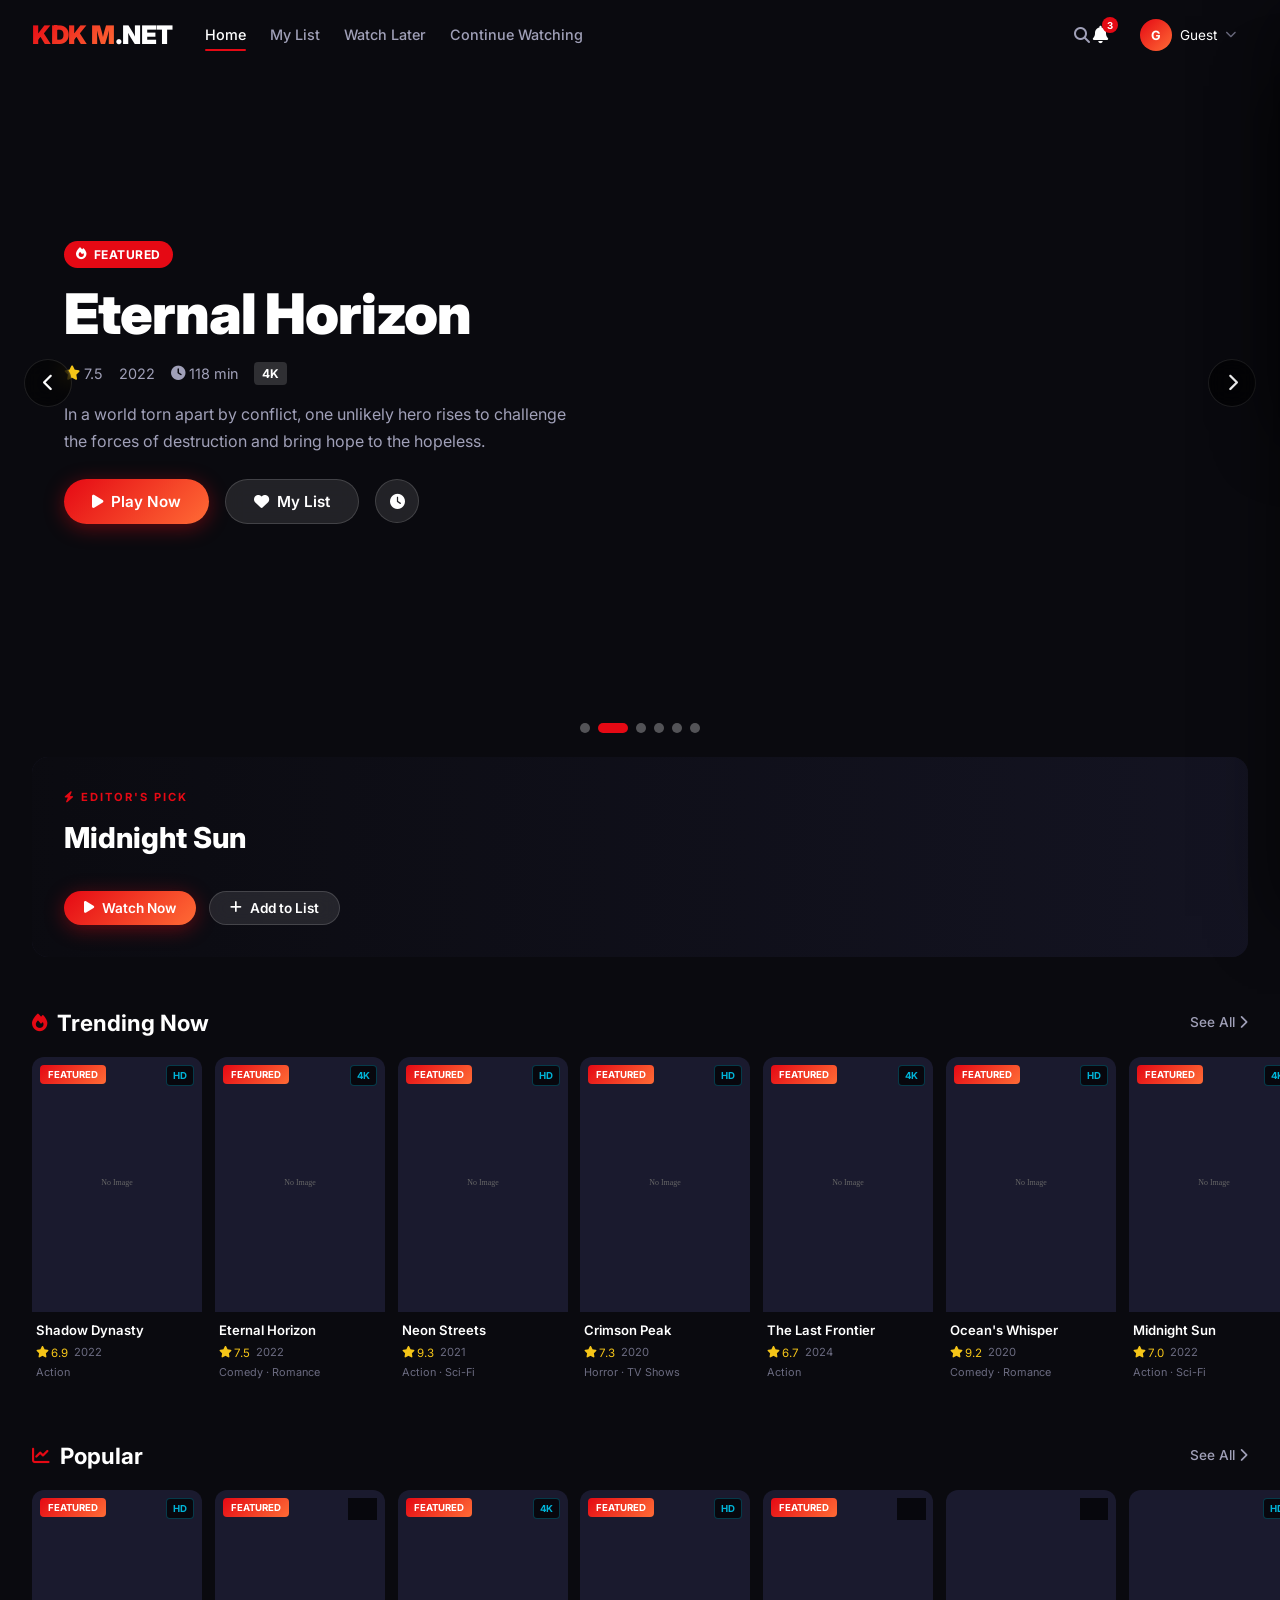
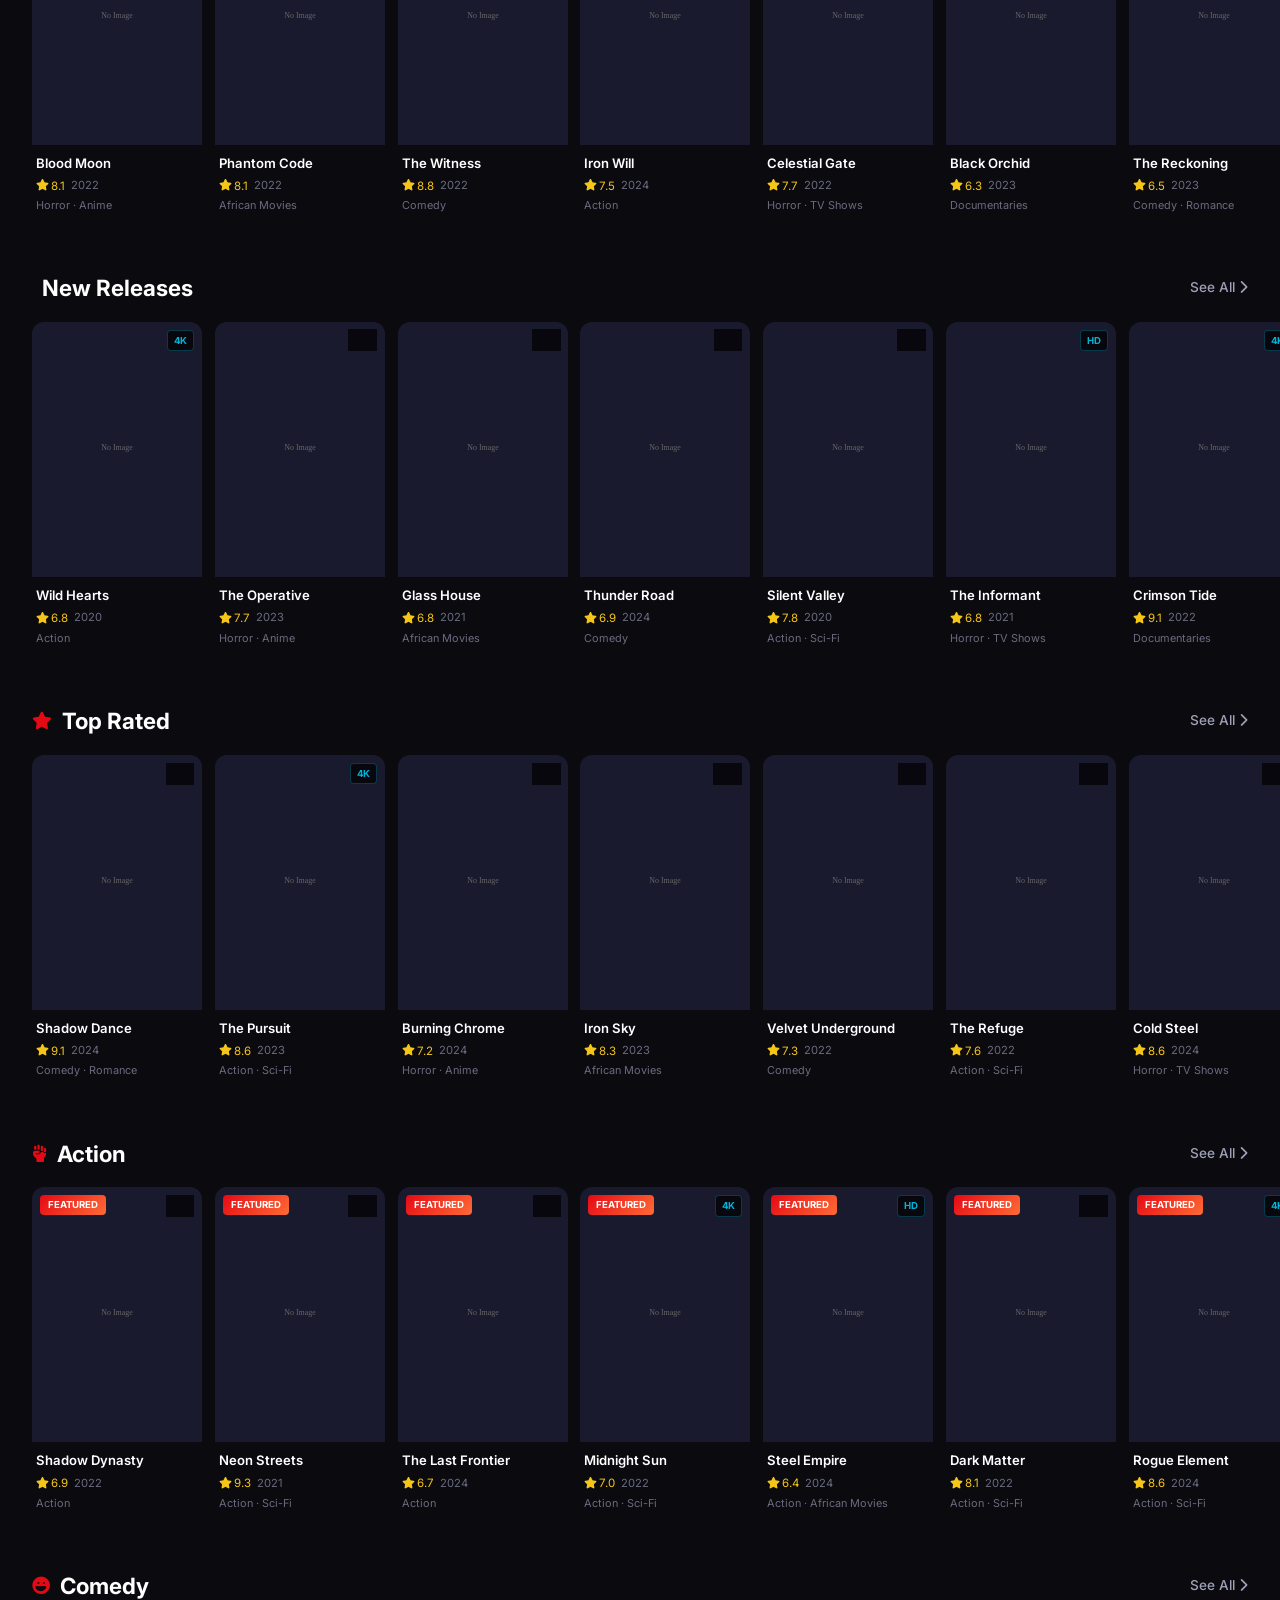
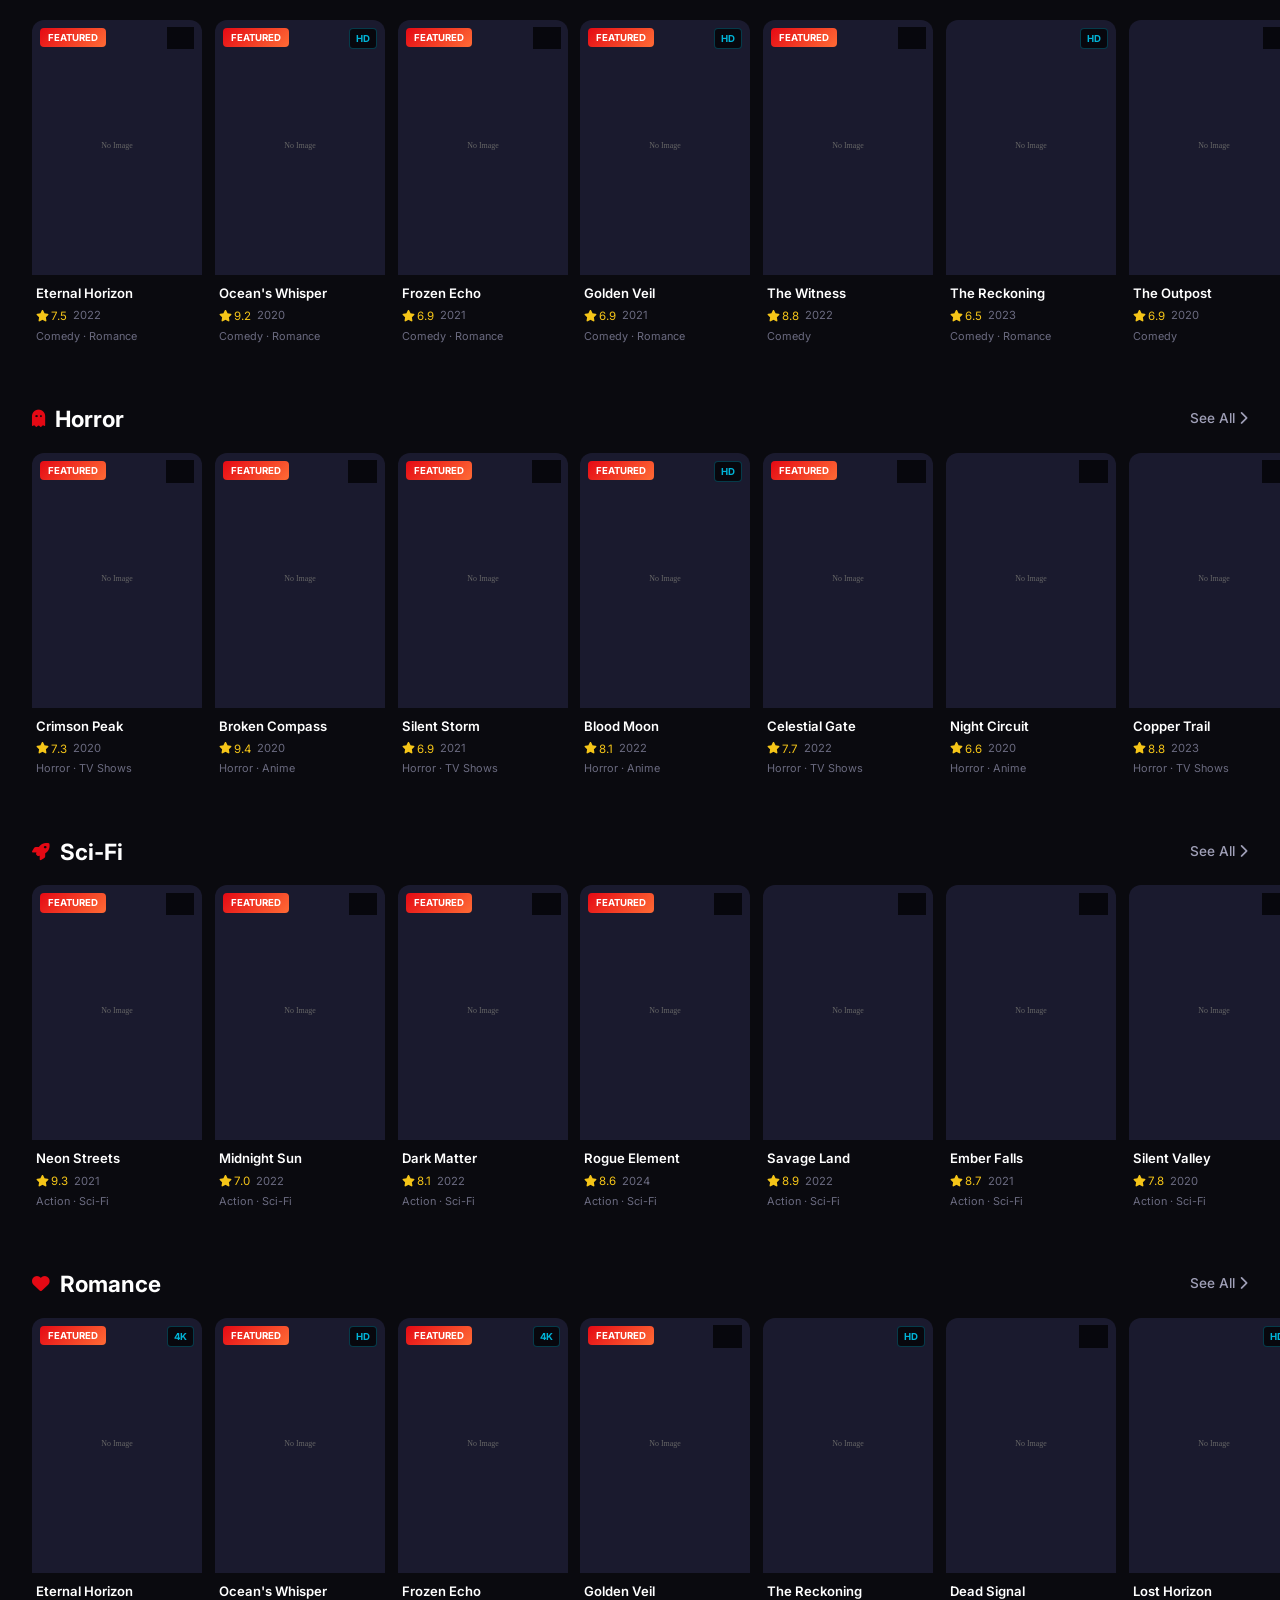
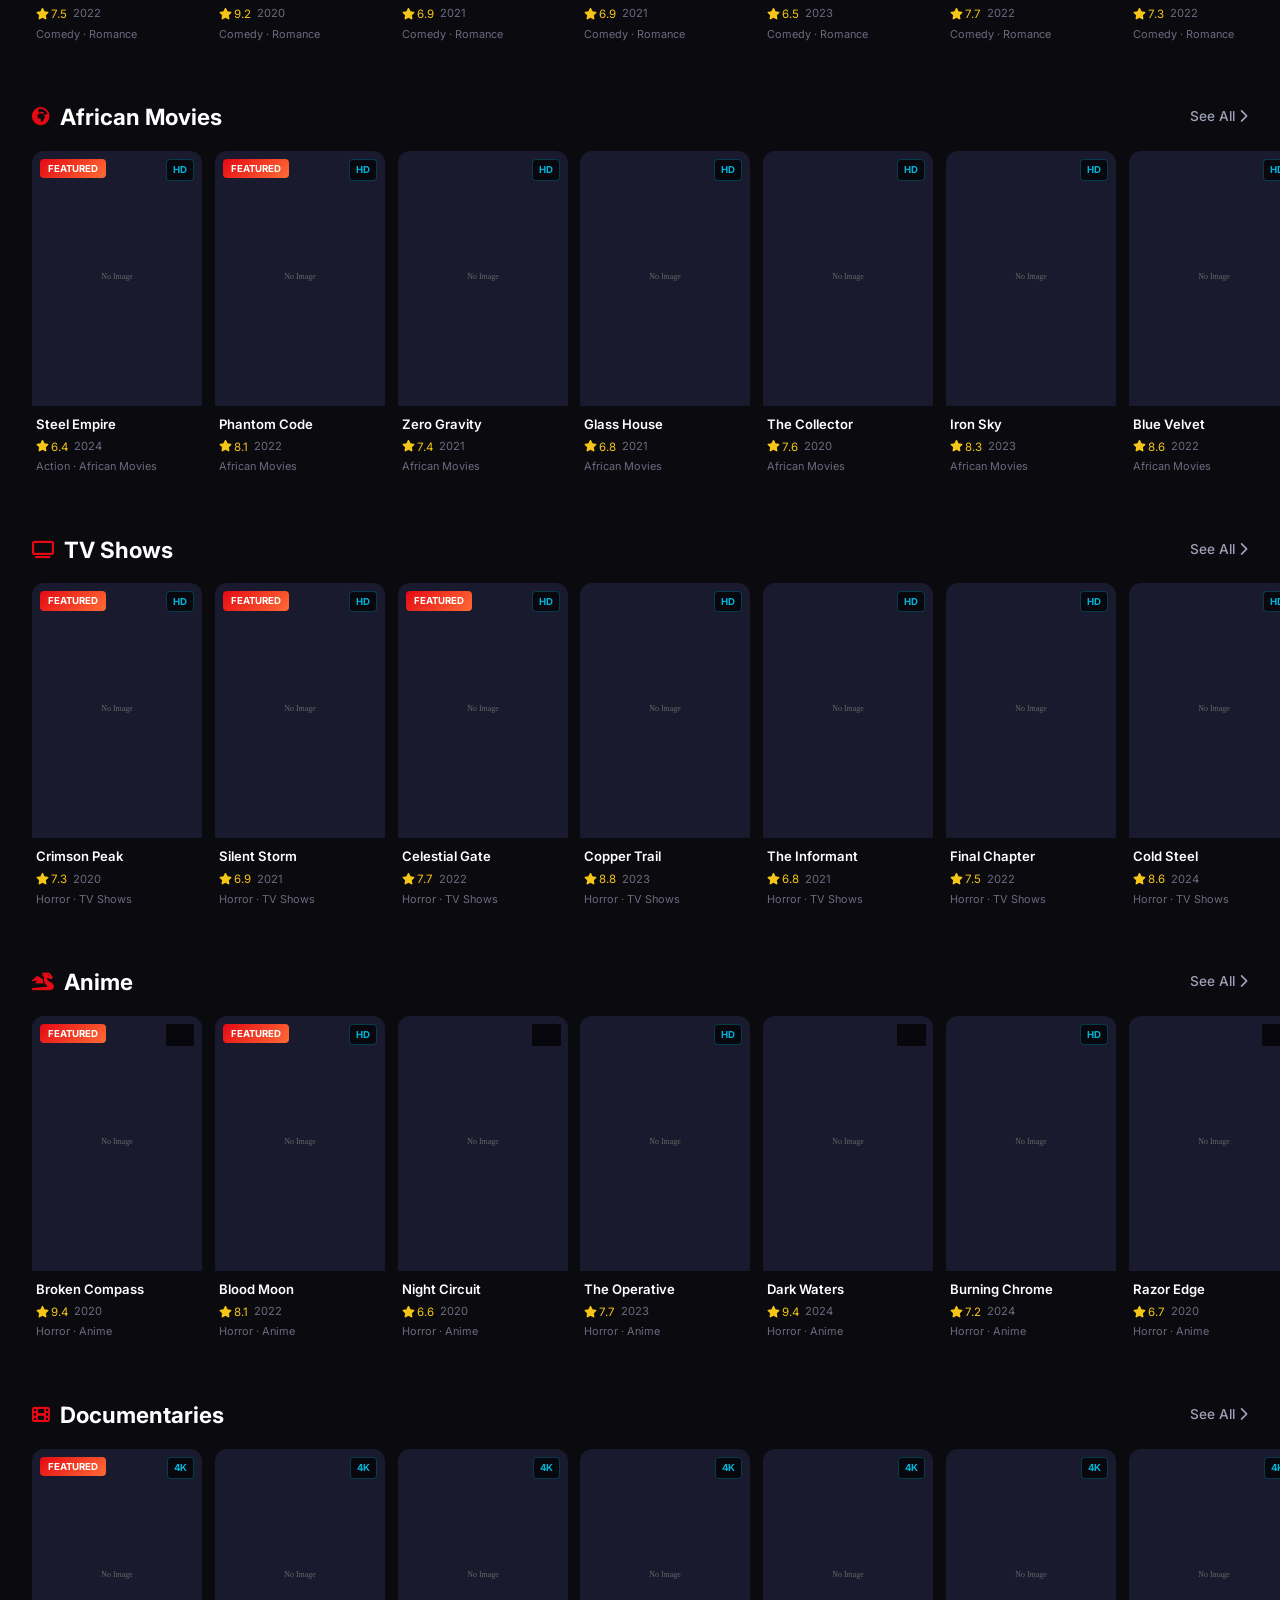
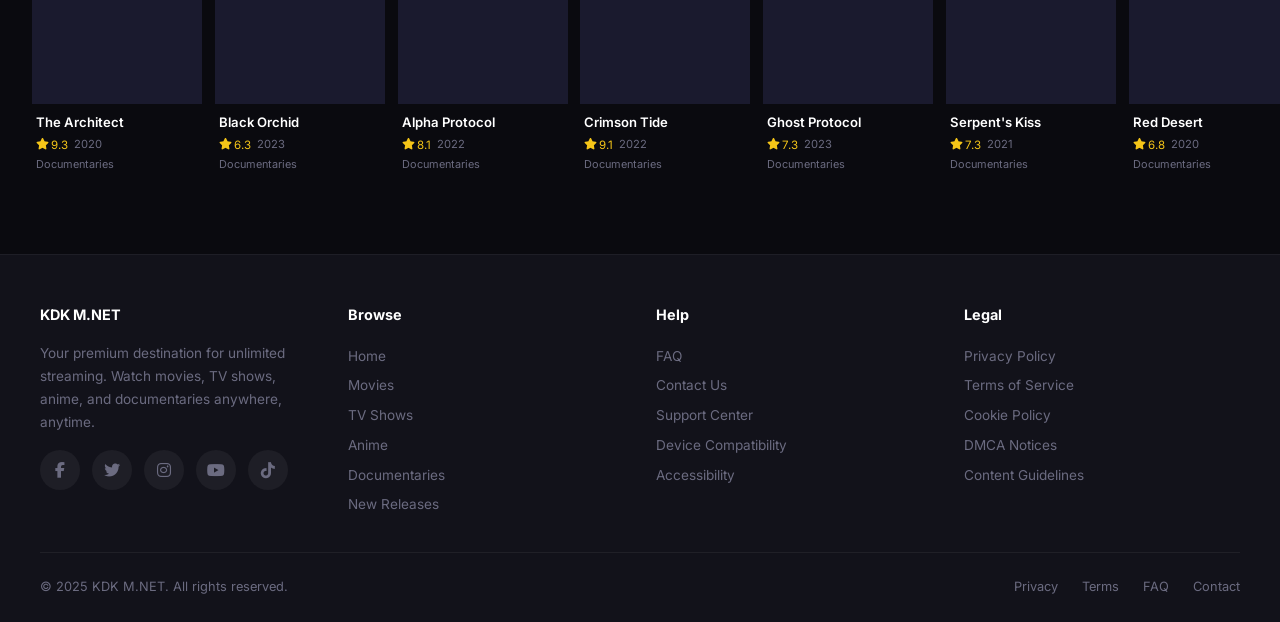
<file: index.html>
<!DOCTYPE html>
<html lang="en">
<head>
<meta charset="UTF-8">
<meta name="viewport" content="width=device-width, initial-scale=1.0">
<title>KDK M.NET - Stream Unlimited</title>
<link rel="preconnect" href="https://fonts.googleapis.com">
<link href="https://fonts.googleapis.com/css2?family=Inter:wght@300;400;500;600;700;800;900&display=swap" rel="stylesheet">
<link rel="stylesheet" href="https://cdnjs.cloudflare.com/ajax/libs/font-awesome/6.5.1/css/all.min.css">
<style>
/* ===== RESET & BASE ===== */
*,*::before,*::after{margin:0;padding:0;box-sizing:border-box}
:root{
--bg-primary:#0a0a0f;--bg-secondary:#12121a;--bg-card:#1a1a2e;--bg-glass:rgba(26,26,46,0.7);
--text-primary:#ffffff;--text-secondary:#a0a0b8;--text-muted:#6b6b80;
--accent:#e50914;--accent-hover:#ff1a25;--accent-glow:rgba(229,9,20,0.4);
--gold:#f5c518;--blue:#00b4d8;--green:#00c853;--purple:#9c27b0;
--gradient-1:linear-gradient(135deg,#e50914,#ff6b35);--gradient-2:linear-gradient(135deg,#667eea,#764ba2);
--gradient-3:linear-gradient(135deg,#f093fb,#f5576c);--gradient-4:linear-gradient(135deg,#4facfe,#00f2fe);
--radius-sm:8px;--radius-md:12px;--radius-lg:16px;--radius-xl:24px;
--shadow:0 8px 32px rgba(0,0,0,0.4);--shadow-lg:0 16px 64px rgba(0,0,0,0.6);
--transition:all 0.3s cubic-bezier(0.4,0,0.2,1);--nav-height:70px;
}
html{scroll-behavior:smooth;scrollbar-width:thin;scrollbar-color:var(--accent) var(--bg-secondary)}
body{font-family:'Inter',sans-serif;background:var(--bg-primary);color:var(--text-primary);overflow-x:hidden;line-height:1.6}
::-webkit-scrollbar{width:8px;height:8px}
::-webkit-scrollbar-track{background:var(--bg-secondary)}
::-webkit-scrollbar-thumb{background:var(--accent);border-radius:4px}
a{text-decoration:none;color:inherit}
button{cursor:pointer;border:none;outline:none;font-family:inherit}
img{display:block;max-width:100%}
ul{list-style:none}

/* ===== LOADING SCREEN ===== */
#loading-screen{position:fixed;inset:0;z-index:10000;background:var(--bg-primary);display:flex;flex-direction:column;align-items:center;justify-content:center;transition:opacity 0.5s,visibility 0.5s}
#loading-screen.hidden{opacity:0;visibility:hidden;pointer-events:none}
.loader-logo{font-size:2.5rem;font-weight:900;background:var(--gradient-1);-webkit-background-clip:text;-webkit-text-fill-color:transparent;margin-bottom:2rem;animation:pulse 1.5s infinite}
.loader-bar{width:200px;height:4px;background:var(--bg-secondary);border-radius:2px;overflow:hidden}
.loader-bar-inner{height:100%;width:0;background:var(--gradient-1);border-radius:2px;animation:loadBar 2s ease-in-out forwards}
@keyframes loadBar{0%{width:0}50%{width:70%}100%{width:100%}}
@keyframes pulse{0%,100%{opacity:1}50%{opacity:0.5}}

/* ===== SKELETON LOADING ===== */
.skeleton{background:linear-gradient(90deg,var(--bg-card) 25%,#252540 50%,var(--bg-card) 75%);background-size:200% 100%;animation:shimmer 1.5s infinite;border-radius:var(--radius-sm)}
@keyframes shimmer{0%{background-position:200% 0}100%{background-position:-200% 0}}
.skeleton-card{width:180px;height:270px;border-radius:var(--radius-md)}
.skeleton-title{width:140px;height:16px;margin-top:8px;border-radius:4px}
.skeleton-text{width:80px;height:12px;margin-top:6px;border-radius:4px}

/* ===== NAVIGATION ===== */
.navbar{position:fixed;top:0;left:0;right:0;height:var(--nav-height);z-index:1000;display:flex;align-items:center;padding:0 2rem;transition:var(--transition);background:transparent}
.navbar.scrolled{background:rgba(10,10,15,0.92);backdrop-filter:blur(20px);-webkit-backdrop-filter:blur(20px);box-shadow:0 2px 20px rgba(0,0,0,0.5)}
.nav-container{display:flex;align-items:center;justify-content:space-between;width:100%;max-width:1600px;margin:0 auto}
.nav-left{display:flex;align-items:center;gap:2rem}
.nav-logo{font-size:1.6rem;font-weight:900;letter-spacing:-0.5px;white-space:nowrap}
.nav-logo span{background:var(--gradient-1);-webkit-background-clip:text;-webkit-text-fill-color:transparent}
.nav-logo img{height:40px;width:auto}
.nav-links{display:flex;gap:1.5rem}
.nav-links a{color:var(--text-secondary);font-size:0.9rem;font-weight:500;transition:var(--transition);position:relative}
.nav-links a:hover,.nav-links a.active{color:var(--text-primary)}
.nav-links a.active::after{content:'';position:absolute;bottom:-4px;left:0;right:0;height:2px;background:var(--accent);border-radius:1px}
.nav-right{display:flex;align-items:center;gap:1rem}
.nav-search{position:relative}
.nav-search input{width:0;padding:8px 0;border:none;background:transparent;color:var(--text-primary);font-size:0.9rem;transition:var(--transition);opacity:0}
.nav-search.active input{width:220px;padding:8px 12px 8px 36px;opacity:1;background:var(--bg-glass);border:1px solid rgba(255,255,255,0.1);border-radius:var(--radius-xl);backdrop-filter:blur(10px)}
.nav-search .search-icon{position:absolute;left:10px;top:50%;transform:translateY(-50%);color:var(--text-secondary);font-size:1rem;z-index:1;cursor:pointer;transition:var(--transition)}
.nav-search.active .search-icon{left:12px}
.nav-btn{width:40px;height:40px;border-radius:50%;background:transparent;color:var(--text-primary);font-size:1.1rem;display:flex;align-items:center;justify-content:center;transition:var(--transition);position:relative}
.nav-btn:hover{background:rgba(255,255,255,0.1)}
.nav-btn .badge{position:absolute;top:2px;right:2px;width:16px;height:16px;background:var(--accent);border-radius:50%;font-size:0.6rem;display:flex;align-items:center;justify-content:center;font-weight:700}
.nav-profile{position:relative}
.nav-profile-btn{display:flex;align-items:center;gap:8px;background:transparent;color:var(--text-primary);font-size:0.85rem;padding:4px 12px 4px 4px;border-radius:var(--radius-xl);transition:var(--transition)}
.nav-profile-btn:hover{background:rgba(255,255,255,0.1)}
.nav-avatar{width:32px;height:32px;border-radius:50%;background:var(--gradient-1);display:flex;align-items:center;justify-content:center;font-weight:700;font-size:0.8rem}
.nav-profile-dropdown{position:absolute;top:calc(100% + 8px);right:0;width:220px;background:var(--bg-glass);backdrop-filter:blur(20px);border:1px solid rgba(255,255,255,0.1);border-radius:var(--radius-md);padding:8px;opacity:0;visibility:hidden;transform:translateY(-10px);transition:var(--transition);box-shadow:var(--shadow-lg)}
.nav-profile-dropdown.show{opacity:1;visibility:visible;transform:translateY(0)}
.dropdown-item{display:flex;align-items:center;gap:10px;padding:10px 12px;border-radius:var(--radius-sm);color:var(--text-secondary);font-size:0.85rem;transition:var(--transition);width:100%;background:transparent;text-align:left}
.dropdown-item:hover{background:rgba(255,255,255,0.08);color:var(--text-primary)}
.dropdown-item i{width:18px;text-align:center}
.dropdown-divider{height:1px;background:rgba(255,255,255,0.08);margin:4px 0}
.mobile-menu-btn{display:none;width:40px;height:40px;border-radius:50%;background:transparent;color:var(--text-primary);font-size:1.3rem;align-items:center;justify-content:center}

/* ===== MOBILE NAV ===== */
.mobile-nav{position:fixed;inset:0;z-index:999;background:rgba(10,10,15,0.98);backdrop-filter:blur(20px);display:flex;flex-direction:column;padding:100px 2rem 2rem;gap:0.5rem;transform:translateX(100%);transition:transform 0.4s cubic-bezier(0.4,0,0.2,1)}
.mobile-nav.open{transform:translateX(0)}
.mobile-nav a{display:flex;align-items:center;gap:12px;padding:14px 16px;border-radius:var(--radius-md);color:var(--text-secondary);font-size:1.1rem;font-weight:500;transition:var(--transition)}
.mobile-nav a:hover,.mobile-nav a.active{background:rgba(255,255,255,0.05);color:var(--text-primary)}
.mobile-nav a i{width:24px;text-align:center;font-size:1rem}
.mobile-nav-close{position:absolute;top:20px;right:20px;width:40px;height:40px;border-radius:50%;background:rgba(255,255,255,0.1);color:var(--text-primary);font-size:1.2rem;display:flex;align-items:center;justify-content:center}

/* ===== HERO SLIDER ===== */
.hero{position:relative;height:85vh;min-height:500px;max-height:900px;overflow:hidden}
.hero-slides{display:flex;height:100%;transition:transform 0.8s cubic-bezier(0.4,0,0.2,1)}
.hero-slide{min-width:100%;height:100%;position:relative}
.hero-slide-bg{position:absolute;inset:0;background-size:cover;background-position:center top}
.hero-slide-overlay{position:absolute;inset:0;background:linear-gradient(to right,rgba(10,10,15,0.95) 0%,rgba(10,10,15,0.6) 50%,rgba(10,10,15,0.3) 100%),linear-gradient(to top,var(--bg-primary) 0%,transparent 40%)}
.hero-content{position:relative;z-index:2;height:100%;display:flex;flex-direction:column;justify-content:center;padding:0 4rem;max-width:650px}
.hero-badge{display:inline-flex;align-items:center;gap:6px;background:var(--accent);color:white;font-size:0.75rem;font-weight:700;padding:4px 12px;border-radius:var(--radius-xl);width:fit-content;margin-bottom:1rem;text-transform:uppercase;letter-spacing:0.5px}
.hero-title{font-size:3.5rem;font-weight:900;line-height:1.1;margin-bottom:1rem;letter-spacing:-1px}
.hero-meta{display:flex;align-items:center;gap:1rem;margin-bottom:1rem;flex-wrap:wrap}
.hero-meta-item{display:flex;align-items:center;gap:4px;font-size:0.9rem;color:var(--text-secondary)}
.hero-meta-item .rating{color:var(--gold)}
.hero-meta-item .hd-badge{background:rgba(255,255,255,0.15);padding:2px 8px;border-radius:4px;font-size:0.75rem;font-weight:700;color:var(--text-primary)}
.hero-desc{font-size:1rem;color:var(--text-secondary);line-height:1.7;margin-bottom:1.5rem;display:-webkit-box;-webkit-line-clamp:3;-webkit-box-orient:vertical;overflow:hidden}
.hero-buttons{display:flex;gap:1rem;flex-wrap:wrap}
.btn{display:inline-flex;align-items:center;gap:8px;padding:12px 28px;border-radius:var(--radius-xl);font-size:0.95rem;font-weight:600;transition:var(--transition);position:relative;overflow:hidden}
.btn-primary{background:var(--gradient-1);color:white;box-shadow:0 4px 20px var(--accent-glow)}
.btn-primary:hover{transform:translateY(-2px);box-shadow:0 8px 30px var(--accent-glow)}
.btn-secondary{background:rgba(255,255,255,0.1);color:white;backdrop-filter:blur(10px);border:1px solid rgba(255,255,255,0.15)}
.btn-secondary:hover{background:rgba(255,255,255,0.2);transform:translateY(-2px)}
.btn-icon{width:44px;height:44px;padding:0;border-radius:50%;display:flex;align-items:center;justify-content:center}
.hero-dots{position:absolute;bottom:2rem;left:50%;transform:translateX(-50%);z-index:3;display:flex;gap:8px}
.hero-dot{width:10px;height:10px;border-radius:50%;background:rgba(255,255,255,0.3);cursor:pointer;transition:var(--transition)}
.hero-dot.active{background:var(--accent);width:30px;border-radius:5px}
.hero-arrows{position:absolute;top:50%;transform:translateY(-50%);z-index:3;width:100%;display:flex;justify-content:space-between;padding:0 1.5rem;pointer-events:none}
.hero-arrow{width:48px;height:48px;border-radius:50%;background:rgba(0,0,0,0.5);backdrop-filter:blur(10px);color:white;font-size:1.1rem;display:flex;align-items:center;justify-content:center;pointer-events:all;transition:var(--transition);border:1px solid rgba(255,255,255,0.1)}
.hero-arrow:hover{background:rgba(229,9,20,0.8);border-color:transparent}

/* ===== FEATURED BANNER ===== */
.featured-banner{position:relative;margin:0 2rem;border-radius:var(--radius-lg);overflow:hidden;height:200px;background:var(--bg-card)}
.featured-banner-bg{position:absolute;inset:0;background-size:cover;background-position:center}
.featured-banner-overlay{position:absolute;inset:0;background:linear-gradient(to right,rgba(10,10,15,0.95),rgba(10,10,15,0.4))}
.featured-banner-content{position:relative;z-index:2;padding:2rem;display:flex;flex-direction:column;justify-content:center;height:100%}
.featured-banner-tag{font-size:0.7rem;text-transform:uppercase;letter-spacing:2px;color:var(--accent);font-weight:700;margin-bottom:0.5rem}
.featured-banner-title{font-size:1.8rem;font-weight:800;margin-bottom:0.5rem}
.featured-banner-desc{font-size:0.9rem;color:var(--text-secondary);max-width:500px;display:-webkit-box;-webkit-line-clamp:2;-webkit-box-orient:vertical;overflow:hidden}

/* ===== CONTENT SECTIONS ===== */
.content-section{padding:1.5rem 0;position:relative}
.section-header{display:flex;align-items:center;justify-content:space-between;padding:0 2rem;margin-bottom:1rem}
.section-title{font-size:1.4rem;font-weight:700;display:flex;align-items:center;gap:10px}
.section-title i{color:var(--accent);font-size:1.1rem}
.section-see-all{color:var(--text-secondary);font-size:0.85rem;font-weight:500;transition:var(--transition);display:flex;align-items:center;gap:4px}
.section-see-all:hover{color:var(--accent)}

/* ===== CAROUSEL ===== */
.carousel-wrapper{position:relative}
.carousel{display:flex;gap:0.8rem;padding:0 2rem;overflow-x:auto;scroll-behavior:smooth;scrollbar-width:none;-ms-overflow-style:none}
.carousel::-webkit-scrollbar{display:none}
.carousel-btn{position:absolute;top:50%;transform:translateY(-50%);width:42px;height:42px;border-radius:50%;background:rgba(0,0,0,0.7);backdrop-filter:blur(10px);color:white;font-size:0.9rem;display:flex;align-items:center;justify-content:center;z-index:5;transition:var(--transition);border:1px solid rgba(255,255,255,0.1);opacity:0}
.carousel-wrapper:hover .carousel-btn{opacity:1}
.carousel-btn:hover{background:var(--accent);border-color:transparent}
.carousel-btn.prev{left:8px}
.carousel-btn.next{right:8px}

/* ===== MOVIE CARD ===== */
.movie-card{min-width:170px;max-width:170px;position:relative;border-radius:var(--radius-md);overflow:hidden;transition:var(--transition);cursor:pointer;flex-shrink:0}
.movie-card:hover{transform:scale(1.08);z-index:10;box-shadow:0 12px 40px rgba(0,0,0,0.7)}
.movie-card-poster{width:100%;aspect-ratio:2/3;object-fit:cover;transition:var(--transition)}
.movie-card-overlay{position:absolute;inset:0;background:linear-gradient(to top,rgba(0,0,0,0.9) 0%,transparent 60%);opacity:0;transition:var(--transition);display:flex;flex-direction:column;justify-content:flex-end;padding:12px}
.movie-card:hover .movie-card-overlay{opacity:1}
.movie-card-info{padding:8px 4px}
.movie-card-title{font-size:0.82rem;font-weight:600;white-space:nowrap;overflow:hidden;text-overflow:ellipsis}
.movie-card-meta{display:flex;align-items:center;gap:6px;margin-top:3px}
.movie-card-rating{font-size:0.72rem;color:var(--gold);display:flex;align-items:center;gap:2px}
.movie-card-year{font-size:0.7rem;color:var(--text-muted)}
.movie-card-badge{position:absolute;top:8px;left:8px;background:var(--gradient-1);color:white;font-size:0.6rem;font-weight:700;padding:2px 8px;border-radius:4px;text-transform:uppercase;z-index:2}
.movie-card-quality{position:absolute;top:8px;right:8px;background:rgba(0,0,0,0.7);backdrop-filter:blur(4px);color:var(--blue);font-size:0.6rem;font-weight:700;padding:2px 6px;border-radius:4px;z-index:2;border:1px solid rgba(0,180,216,0.3)}
.movie-card-actions{display:flex;gap:6px;margin-top:8px}
.movie-card-action{width:32px;height:32px;border-radius:50%;background:rgba(255,255,255,0.15);backdrop-filter:blur(4px);color:white;font-size:0.75rem;display:flex;align-items:center;justify-content:center;transition:var(--transition)}
.movie-card-action:hover{background:var(--accent)}
.movie-card-action.play-btn{width:auto;border-radius:var(--radius-sm);padding:0 12px;gap:4px;background:var(--accent);font-weight:600;font-size:0.7rem}
.movie-card-genre{font-size:0.68rem;color:var(--text-muted);margin-top:2px;white-space:nowrap;overflow:hidden;text-overflow:ellipsis}

/* ===== SEARCH OVERLAY ===== */
.search-overlay{position:fixed;inset:0;z-index:2000;background:rgba(10,10,15,0.97);backdrop-filter:blur(20px);padding:100px 2rem 2rem;opacity:0;visibility:hidden;transition:var(--transition);overflow-y:auto}
.search-overlay.active{opacity:1;visibility:visible}
.search-overlay-header{max-width:700px;margin:0 auto 2rem;position:relative}
.search-overlay-input{width:100%;padding:16px 20px 16px 50px;background:var(--bg-glass);border:2px solid rgba(255,255,255,0.1);border-radius:var(--radius-xl);color:var(--text-primary);font-size:1.2rem;font-family:inherit;outline:none;transition:var(--transition)}
.search-overlay-input:focus{border-color:var(--accent)}
.search-overlay-icon{position:absolute;left:18px;top:50%;transform:translateY(-50%);color:var(--text-muted);font-size:1.2rem}
.search-overlay-close{position:absolute;top:20px;right:20px;width:48px;height:48px;border-radius:50%;background:rgba(255,255,255,0.1);color:white;font-size:1.2rem;display:flex;align-items:center;justify-content:center;transition:var(--transition)}
.search-overlay-close:hover{background:var(--accent)}
.search-results{max-width:1200px;margin:0 auto;display:grid;grid-template-columns:repeat(auto-fill,minmax(170px,1fr));gap:1rem}
.search-result-empty{text-align:center;padding:4rem 2rem;color:var(--text-muted)}
.search-result-empty i{font-size:3rem;margin-bottom:1rem;display:block;color:var(--text-muted)}

/* ===== VIDEO PLAYER MODAL ===== */
.video-modal{position:fixed;inset:0;z-index:3000;background:rgba(0,0,0,0.95);display:flex;align-items:center;justify-content:center;opacity:0;visibility:hidden;transition:var(--transition)}
.video-modal.active{opacity:1;visibility:visible}
.video-modal-close{position:absolute;top:20px;right:20px;width:44px;height:44px;border-radius:50%;background:rgba(255,255,255,0.1);color:white;font-size:1.2rem;display:flex;align-items:center;justify-content:center;z-index:10;transition:var(--transition)}
.video-modal-close:hover{background:var(--accent)}
.video-player-container{width:90%;max-width:1100px;aspect-ratio:16/9;background:#000;border-radius:var(--radius-lg);overflow:hidden;position:relative}
.video-player-container video{width:100%;height:100%;object-fit:contain}
.video-controls{position:absolute;bottom:0;left:0;right:0;background:linear-gradient(to top,rgba(0,0,0,0.9),transparent);padding:2rem 1.5rem 1rem;opacity:0;transition:opacity 0.3s}
.video-player-container:hover .video-controls{opacity:1}
.video-progress{width:100%;height:4px;background:rgba(255,255,255,0.2);border-radius:2px;cursor:pointer;margin-bottom:1rem;position:relative;transition:height 0.2s}
.video-progress:hover{height:8px}
.video-progress-filled{height:100%;background:var(--accent);border-radius:2px;position:relative;transition:width 0.1s linear}
.video-progress-filled::after{content:'';position:absolute;right:-6px;top:50%;transform:translateY(-50%);width:14px;height:14px;background:var(--accent);border-radius:50%;opacity:0;transition:opacity 0.2s}
.video-progress:hover .video-progress-filled::after{opacity:1}
.video-controls-row{display:flex;align-items:center;justify-content:space-between}
.video-controls-left,.video-controls-right{display:flex;align-items:center;gap:12px}
.video-ctrl-btn{width:40px;height:40px;border-radius:50%;background:transparent;color:white;font-size:1rem;display:flex;align-items:center;justify-content:center;transition:var(--transition)}
.video-ctrl-btn:hover{background:rgba(255,255,255,0.15)}
.video-time{font-size:0.8rem;color:var(--text-secondary)}
.volume-slider{width:80px;height:4px;background:rgba(255,255,255,0.2);border-radius:2px;cursor:pointer;position:relative}
.volume-filled{height:100%;background:white;border-radius:2px}
.speed-menu{position:absolute;bottom:100%;right:0;background:rgba(20,20,30,0.95);backdrop-filter:blur(10px);border:1px solid rgba(255,255,255,0.1);border-radius:var(--radius-sm);padding:4px;min-width:100px;display:none}
.speed-menu.show{display:block}
.speed-option{display:block;width:100%;padding:8px 12px;background:transparent;color:var(--text-secondary);font-size:0.8rem;text-align:left;border-radius:4px;transition:var(--transition)}
.speed-option:hover,.speed-option.active{background:rgba(255,255,255,0.1);color:white}
.video-title-overlay{position:absolute;top:1.5rem;left:1.5rem;z-index:5}
.video-title-overlay h3{font-size:1.2rem;font-weight:700}
.video-title-overlay p{font-size:0.8rem;color:var(--text-secondary)}

/* ===== AUTH MODALS ===== */
.modal-overlay{position:fixed;inset:0;z-index:5000;background:rgba(0,0,0,0.8);backdrop-filter:blur(10px);display:flex;align-items:center;justify-content:center;opacity:0;visibility:hidden;transition:var(--transition);padding:1rem}
.modal-overlay.active{opacity:1;visibility:visible}
.modal{background:var(--bg-secondary);border:1px solid rgba(255,255,255,0.08);border-radius:var(--radius-lg);padding:2.5rem;width:100%;max-width:440px;position:relative;transform:scale(0.9) translateY(20px);transition:var(--transition);box-shadow:var(--shadow-lg)}
.modal-overlay.active .modal{transform:scale(1) translateY(0)}
.modal-close{position:absolute;top:16px;right:16px;width:36px;height:36px;border-radius:50%;background:rgba(255,255,255,0.05);color:var(--text-secondary);font-size:1rem;display:flex;align-items:center;justify-content:center;transition:var(--transition)}
.modal-close:hover{background:rgba(255,255,255,0.1);color:white}
.modal-logo{font-size:1.8rem;font-weight:900;text-align:center;margin-bottom:0.5rem}
.modal-logo span{background:var(--gradient-1);-webkit-background-clip:text;-webkit-text-fill-color:transparent}
.modal-subtitle{text-align:center;color:var(--text-secondary);font-size:0.9rem;margin-bottom:2rem}
.form-group{margin-bottom:1.2rem}
.form-label{display:block;font-size:0.82rem;font-weight:600;color:var(--text-secondary);margin-bottom:6px}
.form-input{width:100%;padding:12px 16px;background:var(--bg-glass);border:1px solid rgba(255,255,255,0.1);border-radius:var(--radius-sm);color:var(--text-primary);font-size:0.95rem;font-family:inherit;outline:none;transition:var(--transition)}
.form-input:focus{border-color:var(--accent);box-shadow:0 0 0 3px var(--accent-glow)}
.form-input::placeholder{color:var(--text-muted)}
.form-btn{width:100%;padding:14px;background:var(--gradient-1);color:white;font-size:1rem;font-weight:700;border-radius:var(--radius-sm);margin-top:0.5rem;transition:var(--transition)}
.form-btn:hover{transform:translateY(-1px);box-shadow:0 6px 20px var(--accent-glow)}
.form-link{text-align:center;margin-top:1rem;font-size:0.85rem;color:var(--text-secondary)}
.form-link a{color:var(--accent);font-weight:600;cursor:pointer}
.form-link a:hover{text-decoration:underline}
.form-divider{display:flex;align-items:center;gap:1rem;margin:1.5rem 0;color:var(--text-muted);font-size:0.8rem}
.form-divider::before,.form-divider::after{content:'';flex:1;height:1px;background:rgba(255,255,255,0.08)}
.social-btns{display:flex;gap:0.8rem}
.social-btn{flex:1;padding:10px;background:rgba(255,255,255,0.05);border:1px solid rgba(255,255,255,0.1);border-radius:var(--radius-sm);color:var(--text-primary);font-size:0.85rem;display:flex;align-items:center;justify-content:center;gap:8px;transition:var(--transition)}
.social-btn:hover{background:rgba(255,255,255,0.1);border-color:rgba(255,255,255,0.2)}
.form-extras{display:flex;align-items:center;justify-content:space-between;margin-bottom:1rem;font-size:0.82rem}
.form-extras label{display:flex;align-items:center;gap:6px;color:var(--text-secondary);cursor:pointer}
.form-extras a{color:var(--accent);cursor:pointer}

/* ===== TOAST NOTIFICATIONS ===== */
.toast-container{position:fixed;bottom:2rem;right:2rem;z-index:9999;display:flex;flex-direction:column;gap:8px}
.toast{display:flex;align-items:center;gap:10px;padding:14px 20px;background:var(--bg-glass);backdrop-filter:blur(20px);border:1px solid rgba(255,255,255,0.1);border-radius:var(--radius-md);box-shadow:var(--shadow);min-width:280px;max-width:400px;animation:toastIn 0.4s ease,toastOut 0.4s ease 3s forwards}
.toast i{font-size:1.1rem}
.toast.success i{color:var(--green)}
.toast.error i{color:var(--accent)}
.toast.info i{color:var(--blue)}
.toast-message{font-size:0.85rem;flex:1}
@keyframes toastIn{from{opacity:0;transform:translateX(100%)}to{opacity:1;transform:translateX(0)}}
@keyframes toastOut{from{opacity:1;transform:translateX(0)}to{opacity:0;transform:translateX(100%)}}

/* ===== BACK TO TOP ===== */
.back-to-top{position:fixed;bottom:2rem;left:2rem;width:48px;height:48px;border-radius:50%;background:var(--gradient-1);color:white;font-size:1.1rem;display:flex;align-items:center;justify-content:center;z-index:900;opacity:0;visibility:hidden;transform:translateY(20px);transition:var(--transition);box-shadow:0 4px 20px var(--accent-glow)}
.back-to-top.visible{opacity:1;visibility:visible;transform:translateY(0)}
.back-to-top:hover{transform:translateY(-4px);box-shadow:0 8px 30px var(--accent-glow)}

/* ===== NOTIFICATION PANEL ===== */
.notification-panel{position:fixed;top:var(--nav-height);right:0;width:380px;max-height:500px;background:var(--bg-glass);backdrop-filter:blur(20px);border-left:1px solid rgba(255,255,255,0.08);border-bottom:1px solid rgba(255,255,255,0.08);border-radius:0 0 0 var(--radius-lg);z-index:1100;overflow-y:auto;transform:translateX(100%);transition:transform 0.3s ease;box-shadow:var(--shadow-lg)}
.notification-panel.open{transform:translateX(0)}
.notification-header{padding:1.2rem 1.5rem;border-bottom:1px solid rgba(255,255,255,0.06);display:flex;align-items:center;justify-content:space-between}
.notification-header h3{font-size:1rem;font-weight:700}
.notification-header button{background:transparent;color:var(--accent);font-size:0.8rem;font-weight:600}
.notification-item{display:flex;gap:12px;padding:1rem 1.5rem;border-bottom:1px solid rgba(255,255,255,0.04);transition:var(--transition);cursor:pointer}
.notification-item:hover{background:rgba(255,255,255,0.03)}
.notification-icon{width:40px;height:40px;border-radius:50%;background:rgba(229,9,20,0.15);color:var(--accent);display:flex;align-items:center;justify-content:center;flex-shrink:0;font-size:0.9rem}
.notification-text{font-size:0.82rem;color:var(--text-secondary);line-height:1.5}
.notification-text strong{color:var(--text-primary);font-weight:600}
.notification-time{font-size:0.7rem;color:var(--text-muted);margin-top:4px}

/* ===== MY LIST PANEL ===== */
.list-panel{position:fixed;top:0;right:0;width:400px;max-width:90vw;height:100vh;background:var(--bg-secondary);border-left:1px solid rgba(255,255,255,0.08);z-index:2500;transform:translateX(100%);transition:transform 0.4s cubic-bezier(0.4,0,0.2,1);overflow-y:auto;box-shadow:var(--shadow-lg)}
.list-panel.open{transform:translateX(0)}
.list-panel-header{padding:1.5rem;border-bottom:1px solid rgba(255,255,255,0.06);display:flex;align-items:center;justify-content:space-between;position:sticky;top:0;background:var(--bg-secondary);z-index:1}
.list-panel-header h3{font-size:1.1rem;font-weight:700}
.list-panel-close{width:36px;height:36px;border-radius:50%;background:rgba(255,255,255,0.05);color:var(--text-secondary);display:flex;align-items:center;justify-content:center;transition:var(--transition)}
.list-panel-close:hover{background:rgba(255,255,255,0.1);color:white}
.list-panel-tabs{display:flex;border-bottom:1px solid rgba(255,255,255,0.06);position:sticky;top:68px;background:var(--bg-secondary);z-index:1}
.list-panel-tab{flex:1;padding:12px;background:transparent;color:var(--text-muted);font-size:0.82rem;font-weight:600;text-align:center;transition:var(--transition);border-bottom:2px solid transparent}
.list-panel-tab.active{color:var(--accent);border-bottom-color:var(--accent)}
.list-panel-content{padding:1rem}
.list-panel-item{display:flex;gap:10px;padding:10px;border-radius:var(--radius-sm);transition:var(--transition);margin-bottom:4px}
.list-panel-item:hover{background:rgba(255,255,255,0.03)}
.list-panel-item img{width:60px;height:90px;object-fit:cover;border-radius:6px;flex-shrink:0}
.list-panel-item-info{flex:1;min-width:0}
.list-panel-item-info h4{font-size:0.85rem;font-weight:600;white-space:nowrap;overflow:hidden;text-overflow:ellipsis}
.list-panel-item-info p{font-size:0.75rem;color:var(--text-muted);margin-top:2px}
.list-panel-item-remove{width:28px;height:28px;border-radius:50%;background:rgba(255,255,255,0.05);color:var(--text-muted);display:flex;align-items:center;justify-content:center;flex-shrink:0;align-self:center;transition:var(--transition);font-size:0.7rem}
.list-panel-item-remove:hover{background:var(--accent);color:white}
.list-empty{text-align:center;padding:3rem 1rem;color:var(--text-muted)}
.list-empty i{font-size:2.5rem;margin-bottom:1rem;display:block}

/* ===== FOOTER ===== */
.footer{margin-top:3rem;padding:3rem 2rem 1.5rem;background:var(--bg-secondary);border-top:1px solid rgba(255,255,255,0.05)}
.footer-content{max-width:1200px;margin:0 auto}
.footer-top{display:grid;grid-template-columns:repeat(auto-fit,minmax(200px,1fr));gap:2rem;margin-bottom:2rem}
.footer-col h4{font-size:0.9rem;font-weight:700;margin-bottom:1rem;color:var(--text-primary)}
.footer-col a{display:block;font-size:0.85rem;color:var(--text-muted);padding:4px 0;transition:var(--transition)}
.footer-col a:hover{color:var(--text-primary);padding-left:4px}
.footer-social{display:flex;gap:12px;margin-top:0.5rem}
.footer-social a{width:40px;height:40px;border-radius:50%;background:rgba(255,255,255,0.05);color:var(--text-muted);display:flex;align-items:center;justify-content:center;font-size:1rem;transition:var(--transition)}
.footer-social a:hover{background:var(--accent);color:white;transform:translateY(-2px)}
.footer-bottom{border-top:1px solid rgba(255,255,255,0.06);padding-top:1.5rem;display:flex;align-items:center;justify-content:space-between;flex-wrap:wrap;gap:1rem}
.footer-bottom p{font-size:0.8rem;color:var(--text-muted)}
.footer-bottom-links{display:flex;gap:1.5rem}
.footer-bottom-links a{font-size:0.8rem;color:var(--text-muted);transition:var(--transition)}
.footer-bottom-links a:hover{color:var(--text-primary)}

/* ===== RIPPLE EFFECT ===== */
.ripple{position:absolute;border-radius:50%;background:rgba(255,255,255,0.3);transform:scale(0);animation:rippleAnim 0.6s linear;pointer-events:none}
@keyframes rippleAnim{to{transform:scale(4);opacity:0}}

/* ===== SCROLL ANIMATIONS ===== */
.fade-up{opacity:0;transform:translateY(30px);transition:opacity 0.6s ease,transform 0.6s ease}
.fade-up.visible{opacity:1;transform:translateY(0)}

/* ===== RESPONSIVE ===== */
@media(max-width:1024px){
.hero-title{font-size:2.8rem}
.hero-content{padding:0 2.5rem}
.nav-links{display:none}
}
@media(max-width:768px){
.navbar{padding:0 1rem}
.mobile-menu-btn{display:flex}
.nav-search.active input{width:160px}
.hero{height:70vh;min-height:400px}
.hero-title{font-size:2rem}
.hero-content{padding:0 1.5rem}
.hero-desc{font-size:0.85rem;-webkit-line-clamp:2}
.btn{padding:10px 20px;font-size:0.85rem}
.section-header{padding:0 1rem}
.carousel{padding:0 1rem;gap:0.6rem}
.movie-card{min-width:140px;max-width:140px}
.featured-banner{margin:0 1rem;height:160px}
.featured-banner-title{font-size:1.3rem}
.footer-top{grid-template-columns:repeat(2,1fr)}
.notification-panel{width:100%;border-radius:0}
.search-results{grid-template-columns:repeat(auto-fill,minmax(140px,1fr))}
.video-player-container{width:95%}
}
@media(max-width:480px){
.hero-title{font-size:1.6rem}
.hero-buttons{flex-direction:column}
.hero-buttons .btn{width:100%;justify-content:center}
.movie-card{min-width:120px;max-width:120px}
.modal{padding:1.5rem}
.footer-top{grid-template-columns:1fr}
.footer-bottom{flex-direction:column;text-align:center}
.video-controls{padding:1rem}
.volume-slider{width:50px}
}
</style>
</head>
<body>

<!-- ===== LOADING SCREEN ===== -->
<div id="loading-screen">
<div class="loader-logo">KDK M.NET</div>
<div class="loader-bar"><div class="loader-bar-inner"></div></div>
</div>

<!-- ===== NAVIGATION ===== -->
<nav class="navbar" id="navbar">
<div class="nav-container">
<div class="nav-left">
<a href="#" class="nav-logo"><span>KDK M</span>.NET</a>
<div class="nav-links">
<a href="#" class="active">Home</a>
<a href="#" onclick="openListPanel('favorites')">My List</a>
<a href="#" onclick="openListPanel('watchlater')">Watch Later</a>
<a href="#" onclick="openListPanel('continue')">Continue Watching</a>
</div>
</div>
<div class="nav-right">
<div class="nav-search" id="navSearch">
<i class="fas fa-search search-icon" onclick="toggleSearch()"></i>
<input type="text" placeholder="Search movies..." id="searchInput" oninput="handleSearch(this.value)">
</div>
<button class="nav-btn" id="notifBtn" onclick="toggleNotifications()">
<i class="fas fa-bell"></i>
<span class="badge" id="notifBadge">3</span>
</button>
<div class="nav-profile" id="navProfile">
<button class="nav-profile-btn" onclick="toggleProfileDropdown()">
<div class="nav-avatar" id="navAvatar">G</div>
<span id="navUsername">Guest</span>
<i class="fas fa-chevron-down" style="font-size:0.7rem;color:var(--text-muted)"></i>
</button>
<div class="nav-profile-dropdown" id="profileDropdown">
<button class="dropdown-item" onclick="openListPanel('favorites')"><i class="fas fa-heart"></i>Favorites</button>
<button class="dropdown-item" onclick="openListPanel('watchlater')"><i class="fas fa-clock"></i>Watch Later</button>
<button class="dropdown-item" onclick="openListPanel('continue')"><i class="fas fa-play-circle"></i>Continue Watching</button>
<button class="dropdown-item" onclick="openListPanel('recent')"><i class="fas fa-history"></i>Recently Watched</button>
<div class="dropdown-divider"></div>
<button class="dropdown-item" id="authToggleBtn" onclick="handleAuthToggle()"><i class="fas fa-sign-in-alt"></i>Sign In</button>
<button class="dropdown-item" id="logoutBtn" style="display:none" onclick="handleLogout()"><i class="fas fa-sign-out-alt"></i>Sign Out</button>
</div>
</div>
<button class="mobile-menu-btn" onclick="openMobileNav()"><i class="fas fa-bars"></i></button>
</div>
</div>
</nav>

<!-- ===== MOBILE NAV ===== -->
<div class="mobile-nav" id="mobileNav">
<button class="mobile-nav-close" onclick="closeMobileNav()"><i class="fas fa-times"></i></button>
<a href="#" class="active" onclick="closeMobileNav()"><i class="fas fa-home"></i>Home</a>
<a href="#" onclick="openListPanel('favorites');closeMobileNav()"><i class="fas fa-heart"></i>Favorites</a>
<a href="#" onclick="openListPanel('watchlater');closeMobileNav()"><i class="fas fa-clock"></i>Watch Later</a>
<a href="#" onclick="openListPanel('continue');closeMobileNav()"><i class="fas fa-play-circle"></i>Continue Watching</a>
<a href="#" onclick="openListPanel('recent');closeMobileNav()"><i class="fas fa-history"></i>Recently Watched</a>
<a href="#" onclick="closeMobileNav();openSearchOverlay()"><i class="fas fa-search"></i>Search</a>
<a href="#" id="mobileAuthBtn" onclick="closeMobileNav();handleAuthToggle()"><i class="fas fa-sign-in-alt"></i>Sign In</a>
</div>

<!-- ===== NOTIFICATION PANEL ===== -->
<div class="notification-panel" id="notifPanel">
<div class="notification-header">
<h3>Notifications</h3>
<button onclick="clearNotifications()">Clear all</button>
</div>
<div id="notifList">
<div class="notification-item"><div class="notification-icon"><i class="fas fa-film"></i></div><div><div class="notification-text"><strong>New Release!</strong> "Shadow Dynasty" is now streaming in 4K.</div><div class="notification-time">2 minutes ago</div></div></div>
<div class="notification-item"><div class="notification-icon"><i class="fas fa-star"></i></div><div><div class="notification-text"><strong>Top Rated!</strong> "Eternal Horizon" reached #1 this week.</div><div class="notification-time">1 hour ago</div></div></div>
<div class="notification-item"><div class="notification-icon"><i class="fas fa-tv"></i></div><div><div class="notification-text"><strong>New Season!</strong> "Neon Streets S3" episodes are now available.</div><div class="notification-time">3 hours ago</div></div></div>
</div>
</div>

<!-- ===== HERO SLIDER ===== -->
<section class="hero" id="hero">
<div class="hero-slides" id="heroSlides"></div>
<div class="hero-arrows">
<button class="hero-arrow" onclick="heroSlide(-1)"><i class="fas fa-chevron-left"></i></button>
<button class="hero-arrow" onclick="heroSlide(1)"><i class="fas fa-chevron-right"></i></button>
</div>
<div class="hero-dots" id="heroDots"></div>
</section>

<!-- ===== FEATURED BANNER ===== -->
<section class="content-section" style="margin-top:-2rem;position:relative;z-index:5">
<div class="featured-banner" id="featuredBanner"></div>
</section>

<!-- ===== CONTENT SECTIONS ===== -->
<main id="mainContent"></main>

<!-- ===== SEARCH OVERLAY ===== -->
<div class="search-overlay" id="searchOverlay">
<button class="search-overlay-close" onclick="closeSearchOverlay()"><i class="fas fa-times"></i></button>
<div class="search-overlay-header">
<i class="fas fa-search search-overlay-icon"></i>
<input type="text" class="search-overlay-input" placeholder="Search movies, shows, genres..." id="searchOverlayInput" oninput="handleOverlaySearch(this.value)" autofocus>
</div>
<div class="search-results" id="searchResults">
<div class="search-result-empty"><i class="fas fa-search"></i><p>Start typing to search...</p></div>
</div>
</div>

<!-- ===== VIDEO PLAYER MODAL ===== -->
<div class="video-modal" id="videoModal">
<button class="video-modal-close" onclick="closeVideoPlayer()"><i class="fas fa-times"></i></button>
<div class="video-player-container" id="videoContainer">
<div class="video-title-overlay" id="videoTitleOverlay"><h3 id="videoTitle"></h3><p id="videoMeta"></p></div>
<video id="videoPlayer" preload="metadata">
<source src="" type="video/mp4">
</video>
<div class="video-controls">
<div class="video-progress" id="videoProgress" onclick="seekVideo(event)">
<div class="video-progress-filled" id="videoProgressFilled" style="width:0%"></div>
</div>
<div class="video-controls-row">
<div class="video-controls-left">
<button class="video-ctrl-btn" onclick="skipVideo(-10)" title="Back 10s"><i class="fas fa-backward"></i></button>
<button class="video-ctrl-btn" id="playPauseBtn" onclick="togglePlayPause()" title="Play/Pause"><i class="fas fa-play"></i></button>
<button class="video-ctrl-btn" onclick="skipVideo(10)" title="Forward 10s"><i class="fas fa-forward"></i></button>
<button class="video-ctrl-btn" id="muteBtn" onclick="toggleMute()" title="Mute"><i class="fas fa-volume-up"></i></button>
<div class="volume-slider" id="volumeSlider" onclick="changeVolume(event)"><div class="volume-filled" id="volumeFilled" style="width:100%"></div></div>
<span class="video-time" id="videoTime">0:00 / 0:00</span>
</div>
<div class="video-controls-right">
<div style="position:relative">
<button class="video-ctrl-btn" onclick="toggleSpeedMenu()" title="Speed"><i class="fas fa-tachometer-alt"></i></button>
<div class="speed-menu" id="speedMenu">
<button class="speed-option" onclick="setSpeed(0.25)">0.25x</button>
<button class="speed-option" onclick="setSpeed(0.5)">0.5x</button>
<button class="speed-option" onclick="setSpeed(0.75)">0.75x</button>
<button class="speed-option active" onclick="setSpeed(1)">1x</button>
<button class="speed-option" onclick="setSpeed(1.25)">1.25x</button>
<button class="speed-option" onclick="setSpeed(1.5)">1.5x</button>
<button class="speed-option" onclick="setSpeed(2)">2x</button>
</div>
</div>
<button class="video-ctrl-btn" onclick="togglePiP()" title="Picture-in-Picture"><i class="fas fa-external-link-alt"></i></button>
<button class="video-ctrl-btn" onclick="toggleFullscreen()" title="Fullscreen"><i class="fas fa-expand"></i></button>
</div>
</div>
</div>
</div>
</div>

<!-- ===== AUTH MODALS ===== -->
<div class="modal-overlay" id="signInModal">
<div class="modal">
<button class="modal-close" onclick="closeModal('signInModal')"><i class="fas fa-times"></i></button>
<div class="modal-logo"><span>KDK M</span>.NET</div>
<p class="modal-subtitle">Welcome back! Sign in to continue.</p>
<form onsubmit="handleSignIn(event)">
<div class="form-group"><label class="form-label">Email</label><input class="form-input" type="email" placeholder="your@email.com" required id="signInEmail"></div>
<div class="form-group"><label class="form-label">Password</label><input class="form-input" type="password" placeholder="Enter password" required id="signInPassword"></div>
<div class="form-extras"><label><input type="checkbox"> Remember me</label><a onclick="closeModal('signInModal');openModal('forgotModal')">Forgot password?</a></div>
<button class="form-btn" type="submit">Sign In</button>
</form>
<div class="form-divider">or continue with</div>
<div class="social-btns">
<button class="social-btn" onclick="socialSignIn('Google')"><i class="fab fa-google"></i>Google</button>
<button class="social-btn" onclick="socialSignIn('Facebook')"><i class="fab fa-facebook-f"></i>Facebook</button>
</div>
<p class="form-link">Don't have an account? <a onclick="closeModal('signInModal');openModal('signUpModal')">Sign Up</a></p>
</div>
</div>

<div class="modal-overlay" id="signUpModal">
<div class="modal">
<button class="modal-close" onclick="closeModal('signUpModal')"><i class="fas fa-times"></i></button>
<div class="modal-logo"><span>KDK M</span>.NET</div>
<p class="modal-subtitle">Create your account and start streaming.</p>
<form onsubmit="handleSignUp(event)">
<div class="form-group"><label class="form-label">Full Name</label><input class="form-input" type="text" placeholder="John Doe" required id="signUpName"></div>
<div class="form-group"><label class="form-label">Email</label><input class="form-input" type="email" placeholder="your@email.com" required id="signUpEmail"></div>
<div class="form-group"><label class="form-label">Password</label><input class="form-input" type="password" placeholder="Min 6 characters" required minlength="6" id="signUpPassword"></div>
<div class="form-group"><label class="form-label">Confirm Password</label><input class="form-input" type="password" placeholder="Confirm password" required id="signUpConfirm"></div>
<div class="form-extras"><label><input type="checkbox" required> I agree to the <a style="color:var(--accent)">Terms</a></label></div>
<button class="form-btn" type="submit">Create Account</button>
</form>
<div class="form-divider">or continue with</div>
<div class="social-btns">
<button class="social-btn" onclick="socialSignIn('Google')"><i class="fab fa-google"></i>Google</button>
<button class="social-btn" onclick="socialSignIn('Facebook')"><i class="fab fa-facebook-f"></i>Facebook</button>
</div>
<p class="form-link">Already have an account? <a onclick="closeModal('signUpModal');openModal('signInModal')">Sign In</a></p>
</div>
</div>

<div class="modal-overlay" id="forgotModal">
<div class="modal">
<button class="modal-close" onclick="closeModal('forgotModal')"><i class="fas fa-times"></i></button>
<div class="modal-logo"><span>KDK M</span>.NET</div>
<p class="modal-subtitle">Enter your email to reset your password.</p>
<form onsubmit="handleForgot(event)">
<div class="form-group"><label class="form-label">Email</label><input class="form-input" type="email" placeholder="your@email.com" required id="forgotEmail"></div>
<button class="form-btn" type="submit">Send Reset Link</button>
</form>
<p class="form-link" style="margin-top:1.5rem"><a onclick="closeModal('forgotModal');openModal('signInModal')"><i class="fas fa-arrow-left"></i> Back to Sign In</a></p>
</div>
</div>

<!-- ===== MY LIST PANEL ===== -->
<div class="list-panel" id="listPanel">
<div class="list-panel-header">
<h3 id="listPanelTitle">My List</h3>
<button class="list-panel-close" onclick="closeListPanel()"><i class="fas fa-times"></i></button>
</div>
<div class="list-panel-tabs" id="listPanelTabs">
<button class="list-panel-tab active" data-tab="favorites" onclick="switchListTab('favorites')">Favorites</button>
<button class="list-panel-tab" data-tab="watchlater" onclick="switchListTab('watchlater')">Watch Later</button>
<button class="list-panel-tab" data-tab="continue" onclick="switchListTab('continue')">Continue</button>
<button class="list-panel-tab" data-tab="recent" onclick="switchListTab('recent')">Recent</button>
</div>
<div class="list-panel-content" id="listPanelContent"></div>
</div>

<!-- ===== TOAST CONTAINER ===== -->
<div class="toast-container" id="toastContainer"></div>

<!-- ===== BACK TO TOP ===== -->
<button class="back-to-top" id="backToTop" onclick="window.scrollTo({top:0,behavior:'smooth'})"><i class="fas fa-arrow-up"></i></button>

<!-- ===== FOOTER ===== -->
<footer class="footer">
<div class="footer-content">
<div class="footer-top">
<div class="footer-col">
<h4>KDK M.NET</h4>
<p style="font-size:0.85rem;color:var(--text-muted);line-height:1.7;margin-bottom:1rem">Your premium destination for unlimited streaming. Watch movies, TV shows, anime, and documentaries anywhere, anytime.</p>
<div class="footer-social">
<a href="#"><i class="fab fa-facebook-f"></i></a>
<a href="#"><i class="fab fa-twitter"></i></a>
<a href="#"><i class="fab fa-instagram"></i></a>
<a href="#"><i class="fab fa-youtube"></i></a>
<a href="#"><i class="fab fa-tiktok"></i></a>
</div>
</div>
<div class="footer-col">
<h4>Browse</h4>
<a href="#">Home</a><a href="#">Movies</a><a href="#">TV Shows</a><a href="#">Anime</a><a href="#">Documentaries</a><a href="#">New Releases</a>
</div>
<div class="footer-col">
<h4>Help</h4>
<a href="#">FAQ</a><a href="#">Contact Us</a><a href="#">Support Center</a><a href="#">Device Compatibility</a><a href="#">Accessibility</a>
</div>
<div class="footer-col">
<h4>Legal</h4>
<a href="#">Privacy Policy</a><a href="#">Terms of Service</a><a href="#">Cookie Policy</a><a href="#">DMCA Notices</a><a href="#">Content Guidelines</a>
</div>
</div>
<div class="footer-bottom">
<p>&copy; 2025 KDK M.NET. All rights reserved.</p>
<div class="footer-bottom-links">
<a href="#">Privacy</a><a href="#">Terms</a><a href="#">FAQ</a><a href="#">Contact</a>
</div>
</div>
</div>
</footer>

<script>
/* ===== MOVIE DATA ===== */
const genres = ['Action','Comedy','Horror','Sci-Fi','Romance','African Movies','TV Shows','Anime','Documentaries','Drama','Thriller','Fantasy','Crime','Mystery','Adventure','War','Musical','Biography','Animation','Family'];
const qualities = ['HD','4K','HD','HD','4K','HD','4K','HD'];
const movieNames = [
"Shadow Dynasty","Eternal Horizon","Neon Streets","Crimson Peak","The Last Frontier","Ocean's Whisper","Midnight Sun","Broken Compass","Steel Empire","Frozen Echo",
"Dark Matter","Silent Storm","The Architect","Golden Veil","Rogue Element","Blood Moon","Phantom Code","The Witness","Iron Will","Celestial Gate",
"Black Orchid","The Reckoning","Savage Land","Night Circuit","Zero Gravity","The Outpost","Ember Falls","Copper Trail","Alpha Protocol","Dead Signal",
"Wild Hearts","The Operative","Glass House","Thunder Road","Silent Valley","The Informant","Crimson Tide","Lost Horizon","Rising Sun","Dark Waters",
"The Collector","Neon Abyss","Stone Cold","Final Chapter","Ghost Protocol","Shadow Dance","The Pursuit","Burning Chrome","Iron Sky","Velvet Underground",
"The Refuge","Cold Steel","Serpent's Kiss","Electric Dreams","The Sentinel","Razor Edge","Blue Velvet","Dark Star","The Exchange","Night Watch",
"Red Desert","The Maze","Solar Flare","Concrete Jungle","The Heist","Silent Predator","Ocean Deep","The Forgotten","Black Ice","Fire Walker",
"The Source","Digital Nightmare","Crown of Thorns","Silent Ridge","The Discovery","Iron Mask","Neon Rider","Dark Forest","The Testament","Wave Runner",
"Shadow Boxer","The Crossing","Midnight Express","Frozen Thunder","The Infiltrator","Cosmic Dust","Blood River","The Provider","Silent Witness","Star Fall",
"The Revenant","Dark Empire","Glass Castle","The Intruder","Steel Dawn","Neon Phantom","Wild Territory","The Navigator","Crimson Shadow","Iron Heart",
"The Deceiver","Silent Blade","Ocean Storm","Electric Soul","The Conscript","Dark Rebellion","Golden Phoenix","Neon Circus","The Assassin","Stone Kingdom",
"Shadow Realm","The Exile","Midnight Runner","Frozen Wasteland","The Pioneer","Copper Moon","Silent Fury","Dark Prism","The Handler","Wave Breaker",
"Red Horizon","The Maze Runner","Solar Wind","Concrete Wall","The Hijack","Silent Hunter","Ocean Floor","The Fortress","Black Knight","Fire Storm",
"The System","Digital Warrior","Crown Jewel","Silent Peak","The Division","Iron Fist","Neon Storm","Dark Ocean","The Trial","Star Light",
"Shadow King","The Covenant","Midnight Angel","Frozen Fire","The Instigator","Cosmic Ray","Blood Stone","The Prophet","Silent Cry","Star Dust",
"The Refuge II","Cold Fire","Serpent's Eye","Electric Heart","The Soldier","Razor Wind","Blue Flame","Dark Moon","The Escape","Night Shift",
"Red Dawn","The Architect II","Solar System","Concrete Bridge","The Target","Silent Observer","Ocean Wave","The Chamber","Black Widow","Fire Eagle",
"The Network","Digital Soul","Crown Empire","Silent River","The Mission","Iron Wall","Neon City","Dark Valley","The Verdict","Star Gate",
"Shadow Warrior","The Betrayal","Midnight Ghost","Frozen Soul","The Guardian","Copper Sun","Silent Night","Dark Angel","The Hunter","Wave Rider",
"Red Planet","The Master","Solar Eclipse","Concrete Floor","The Trap","Silent Killer","Ocean Rain","The Prisoner","Black Hawk","Fire Rain",
"The Program","Digital Ghost","Crown Prince","Silent Storm II","Double Agent","Iron Shield","Neon Dreams","Dark Room","The Witness II","Star Commander"
];
const descriptions = [
"An epic journey through uncharted territories where heroes must confront their darkest fears to save what remains of civilization.",
"In a world torn apart by conflict, one unlikely hero rises to challenge the forces of destruction and bring hope to the hopeless.",
"When a mysterious signal from deep space is decoded, a team of scientists discovers something that will change humanity forever.",
"A gripping tale of deception, loyalty, and survival set against the backdrop of a crumbling empire on the brink of war.",
"Deep beneath the ocean's surface, an ancient secret lies waiting to be uncovered by those brave enough to dive into the abyss."
];

let movies = [];
let featuredMovies = [];
let currentHeroSlide = 0;
let heroInterval;

function generateMovies() {
    const genreMap = {
        'Trending Now': [0,1,2,3,4,5,6,7,8,9,10,11,12,13,14],
        'Popular': [15,16,17,18,19,20,21,22,23,24,25,26,27,28,29],
        'New Releases': [30,31,32,33,34,35,36,37,38,39,40,41,42,43,44],
        'Top Rated': [45,46,47,48,49,50,51,52,53,54,55,56,57,58,59],
        'Action': [0,2,4,6,8,10,14,18,22,26,30,34,38,42,46,50,54,58,62,66],
        'Comedy': [1,5,9,13,17,21,25,29,33,37,41,45,49,53,57,61,65,69,73,77],
        'Horror': [3,7,11,15,19,23,27,31,35,39,43,47,51,55,59,63,67,71,75,79],
        'Sci-Fi': [2,6,10,14,22,26,34,38,46,50,58,62,70,78,86,94,102,110,118,126],
        'Romance': [1,5,9,13,21,29,37,45,53,61,69,77,85,93,101,109,117,125,133,141],
        'African Movies': [8,16,24,32,40,48,56,64,72,80,88,96,104,112,120],
        'TV Shows': [3,11,19,27,35,43,51,59,67,75,83,91,99,107,115,123,131,139,147],
        'Anime': [7,15,23,31,39,47,55,63,71,79,87,95,103,111,119,127,135,143],
        'Documentaries': [12,20,28,36,44,52,60,68,76,84,92,100,108,116,124]
    };
    
    movieNames.forEach((name, i) => {
        const seed = 'movie' + i;
        const movieGenres = [];
        for (const [section, indices] of Object.entries(genreMap)) {
            if (indices.includes(i) && section !== 'Trending Now' && section !== 'Popular' && section !== 'New Releases' && section !== 'Top Rated') {
                movieGenres.push(section);
            }
        }
        if (movieGenres.length === 0) movieGenres.push('Drama');
        
        movies.push({
            id: i,
            title: name,
            poster: `https://picsum.photos/seed/${seed}/300/450`,
            banner: `https://picsum.photos/seed/${seed}bg/1920/800`,
            rating: (6 + Math.random() * 3.5).toFixed(1),
            year: 2020 + Math.floor(Math.random() * 5),
            duration: 80 + Math.floor(Math.random() * 80),
            quality: qualities[i % qualities.length],
            genres: movieGenres,
            description: descriptions[i % descriptions.length],
            featured: i < 20
        });
    });
    featuredMovies = movies.filter(m => m.featured);
}

/* ===== INITIALIZATION ===== */
function init() {
    generateMovies();
    renderHero();
    renderFeaturedBanner();
    renderSections();
    setupScrollListeners();
    setupAuthState();
    setTimeout(() => {
        document.getElementById('loading-screen').classList.add('hidden');
    }, 2200);
}

/* ===== HERO SLIDER ===== */
function renderHero() {
    const slidesEl = document.getElementById('heroSlides');
    const dotsEl = document.getElementById('heroDots');
    const heroMovies = featuredMovies.slice(0, 6);
    
    slidesEl.innerHTML = heroMovies.map((m, i) => `
        <div class="hero-slide">
            <div class="hero-slide-bg" style="background-image:url('${m.banner}')"></div>
            <div class="hero-slide-overlay"></div>
            <div class="hero-content">
                <div class="hero-badge"><i class="fas fa-fire"></i> Featured</div>
                <h1 class="hero-title">${m.title}</h1>
                <div class="hero-meta">
                    <span class="hero-meta-item"><i class="fas fa-star rating"></i> ${m.rating}</span>
                    <span class="hero-meta-item">${m.year}</span>
                    <span class="hero-meta-item"><i class="fas fa-clock"></i> ${m.duration} min</span>
                    <span class="hero-meta-item"><span class="hd-badge">${m.quality}</span></span>
                </div>
                <p class="hero-desc">${m.description}</p>
                <div class="hero-buttons">
                    <button class="btn btn-primary" onclick="playMovie(${m.id})"><i class="fas fa-play"></i> Play Now</button>
                    <button class="btn btn-secondary" onclick="toggleFavorite(${m.id})"><i class="fas fa-heart"></i> My List</button>
                    <button class="btn btn-icon btn-secondary" onclick="toggleWatchLater(${m.id})" title="Watch Later"><i class="fas fa-clock"></i></button>
                </div>
            </div>
        </div>
    `).join('');
    
    dotsEl.innerHTML = heroMovies.map((_, i) => `<div class="hero-dot${i === 0 ? ' active' : ''}" onclick="goToSlide(${i})"></div>`).join('');
    
    startHeroAutoSlide();
}

function startHeroAutoSlide() {
    clearInterval(heroInterval);
    heroInterval = setInterval(() => heroSlide(1), 6000);
}

function heroSlide(dir) {
    const total = featuredMovies.slice(0, 6).length;
    currentHeroSlide = (currentHeroSlide + dir + total) % total;
    document.getElementById('heroSlides').style.transform = `translateX(-${currentHeroSlide * 100}%)`;
    document.querySelectorAll('.hero-dot').forEach((d, i) => d.classList.toggle('active', i === currentHeroSlide));
    startHeroAutoSlide();
}

function goToSlide(i) {
    currentHeroSlide = i;
    document.getElementById('heroSlides').style.transform = `translateX(-${currentHeroSlide * 100}%)`;
    document.querySelectorAll('.hero-dot').forEach((d, j) => d.classList.toggle('active', j === i));
    startHeroAutoSlide();
}

/* ===== FEATURED BANNER ===== */
function renderFeaturedBanner() {
    const m = featuredMovies[6] || featuredMovies[0];
    document.getElementById('featuredBanner').innerHTML = `
        <div class="featured-banner-bg" style="background-image:url('${m.banner}')"></div>
        <div class="featured-banner-overlay"></div>
        <div class="featured-banner-content">
            <div class="featured-banner-tag"><i class="fas fa-bolt"></i> Editor's Pick</div>
            <h2 class="featured-banner-title">${m.title}</h2>
            <p class="featured-banner-desc">${m.description}</p>
            <div style="display:flex;gap:0.8rem;margin-top:1rem">
                <button class="btn btn-primary" style="padding:8px 20px;font-size:0.85rem" onclick="playMovie(${m.id})"><i class="fas fa-play"></i> Watch Now</button>
                <button class="btn btn-secondary" style="padding:8px 20px;font-size:0.85rem" onclick="toggleFavorite(${m.id})"><i class="fas fa-plus"></i> Add to List</button>
            </div>
        </div>
    `;
}

/* ===== CONTENT SECTIONS ===== */
function renderSections() {
    const sections = [
        { id: 'continue', title: 'Continue Watching', icon: 'fa-play-circle', filter: m => getFromStorage('continue').includes(m.id) },
        { id: 'trending', title: 'Trending Now', icon: 'fa-fire', filter: m => [0,1,2,3,4,5,6,7,8,9,10,11,12,13,14].includes(m.id) },
        { id: 'popular', title: 'Popular', icon: 'fa-chart-line', filter: m => [15,16,17,18,19,20,21,22,23,24,25,26,27,28,29].includes(m.id) },
        { id: 'new', title: 'New Releases', icon: 'fa-sparkles', filter: m => [30,31,32,33,34,35,36,37,38,39,40,41,42,43,44].includes(m.id) },
        { id: 'top', title: 'Top Rated', icon: 'fa-star', filter: m => [45,46,47,48,49,50,51,52,53,54,55,56,57,58,59].includes(m.id) },
        { id: 'action', title: 'Action', icon: 'fa-fist-raised', filter: m => m.genres.includes('Action') },
        { id: 'comedy', title: 'Comedy', icon: 'fa-laugh', filter: m => m.genres.includes('Comedy') },
        { id: 'horror', title: 'Horror', icon: 'fa-ghost', filter: m => m.genres.includes('Horror') },
        { id: 'scifi', title: 'Sci-Fi', icon: 'fa-rocket', filter: m => m.genres.includes('Sci-Fi') },
        { id: 'romance', title: 'Romance', icon: 'fa-heart', filter: m => m.genres.includes('Romance') },
        { id: 'african', title: 'African Movies', icon: 'fa-globe-africa', filter: m => m.genres.includes('African Movies') },
        { id: 'tvshows', title: 'TV Shows', icon: 'fa-tv', filter: m => m.genres.includes('TV Shows') },
        { id: 'anime', title: 'Anime', icon: 'fa-dragon', filter: m => m.genres.includes('Anime') },
        { id: 'docs', title: 'Documentaries', icon: 'fa-film', filter: m => m.genres.includes('Documentaries') }
    ];
    
    const main = document.getElementById('mainContent');
    main.innerHTML = sections.map(s => {
        const filtered = movies.filter(s.filter);
        if (filtered.length === 0) return '';
        return `
        <section class="content-section fade-up" id="section-${s.id}">
            <div class="section-header">
                <h2 class="section-title"><i class="fas ${s.icon}"></i> ${s.title}</h2>
                <a href="#" class="section-see-all">See All <i class="fas fa-chevron-right"></i></a>
            </div>
            <div class="carousel-wrapper">
                <button class="carousel-btn prev" onclick="scrollCarousel('${s.id}',-1)"><i class="fas fa-chevron-left"></i></button>
                <div class="carousel" id="carousel-${s.id}">
                    ${filtered.map(m => renderMovieCard(m)).join('')}
                </div>
                <button class="carousel-btn next" onclick="scrollCarousel('${s.id}',1)"><i class="fas fa-chevron-right"></i></button>
            </div>
        </section>`;
    }).join('');
}

function renderMovieCard(m) {
    const isFav = getFromStorage('favorites').includes(m.id);
    const isWL = getFromStorage('watchlater').includes(m.id);
    return `
    <div class="movie-card" data-id="${m.id}">
        ${m.featured ? '<div class="movie-card-badge">Featured</div>' : ''}
        <div class="movie-card-quality">${m.quality}</div>
        <img class="movie-card-poster" src="${m.poster}" alt="${m.title}" loading="lazy" onerror="this.src='data:image/svg+xml,<svg xmlns=%22http://www.w3.org/2000/svg%22 width=%22300%22 height=%22450%22><rect fill=%22%231a1a2e%22 width=%22300%22 height=%22450%22/><text fill=%22%23666%22 font-size=%2214%22 x=%2250%25%22 y=%2250%25%22 text-anchor=%22middle%22>No Image</text></svg>'">
        <div class="movie-card-overlay">
            <div class="movie-card-actions">
                <button class="movie-card-action play-btn" onclick="event.stopPropagation();playMovie(${m.id})"><i class="fas fa-play"></i> Play</button>
                <button class="movie-card-action" onclick="event.stopPropagation();toggleFavorite(${m.id})" title="${isFav?'Remove from Favorites':'Add to Favorites'}"><i class="${isFav?'fas':'far'} fa-heart"></i></button>
                <button class="movie-card-action" onclick="event.stopPropagation();toggleWatchLater(${m.id})" title="${isWL?'Remove from Watch Later':'Add to Watch Later'}"><i class="fas fa-clock"></i></button>
            </div>
        </div>
        <div class="movie-card-info">
            <div class="movie-card-title">${m.title}</div>
            <div class="movie-card-meta">
                <span class="movie-card-rating"><i class="fas fa-star"></i> ${m.rating}</span>
                <span class="movie-card-year">${m.year}</span>
            </div>
            <div class="movie-card-genre">${m.genres.slice(0,2).join(' · ')}</div>
        </div>
    </div>`;
}

/* ===== CAROUSEL SCROLL ===== */
function scrollCarousel(id, dir) {
    const el = document.getElementById('carousel-' + id);
    if (el) el.scrollBy({ left: dir * 600, behavior: 'smooth' });
}

/* ===== SEARCH ===== */
function toggleSearch() {
    const ns = document.getElementById('navSearch');
    ns.classList.toggle('active');
    if (ns.classList.contains('active')) {
        document.getElementById('searchInput').focus();
    }
}

function openSearchOverlay() {
    document.getElementById('searchOverlay').classList.add('active');
    setTimeout(() => document.getElementById('searchOverlayInput').focus(), 100);
}

function closeSearchOverlay() {
    document.getElementById('searchOverlay').classList.remove('active');
    document.getElementById('searchOverlayInput').value = '';
}

function handleSearch(val) {
    if (val.length >= 2) {
        openSearchOverlay();
        document.getElementById('searchOverlayInput').value = val;
        handleOverlaySearch(val);
    }
}

function handleOverlaySearch(val) {
    const results = document.getElementById('searchResults');
    if (val.length < 2) {
        results.innerHTML = '<div class="search-result-empty"><i class="fas fa-search"></i><p>Start typing to search...</p></div>';
        return;
    }
    const q = val.toLowerCase();
    const filtered = movies.filter(m => m.title.toLowerCase().includes(q) || m.genres.some(g => g.toLowerCase().includes(q)) || m.year.toString().includes(q));
    if (filtered.length === 0) {
        results.innerHTML = '<div class="search-result-empty"><i class="fas fa-film"></i><p>No results found for "' + val + '"</p></div>';
        return;
    }
    results.innerHTML = filtered.map(m => `
        <div class="movie-card" style="min-width:160px;max-width:160px" onclick="closeSearchOverlay();playMovie(${m.id})">
            <div class="movie-card-quality">${m.quality}</div>
            <img class="movie-card-poster" src="${m.poster}" alt="${m.title}" loading="lazy">
            <div class="movie-card-info">
                <div class="movie-card-title">${m.title}</div>
                <div class="movie-card-meta">
                    <span class="movie-card-rating"><i class="fas fa-star"></i> ${m.rating}</span>
                    <span class="movie-card-year">${m.year}</span>
                </div>
            </div>
        </div>
    `).join('');
}

/* ===== VIDEO PLAYER ===== */
const video = document.getElementById('videoPlayer');
let videoProgressDragging = false;

function playMovie(id) {
    const m = movies.find(x => x.id === id);
    if (!m) return;
    document.getElementById('videoTitle').textContent = m.title;
    document.getElementById('videoMeta').textContent = `${m.year} · ${m.duration} min · ${m.quality} · ${m.genres[0]}`;
    video.src = '';
    document.getElementById('videoProgressFilled').style.width = '0%';
    document.getElementById('videoTime').textContent = '0:00 / 0:00';
    document.getElementById('playPauseBtn').innerHTML = '<i class="fas fa-play"></i>';
    document.getElementById('videoModal').classList.add('active');
    document.body.style.overflow = 'hidden';
    addToStorage('recent', id);
    addToStorage('continue', id);
}

function closeVideoPlayer() {
    document.getElementById('videoModal').classList.remove('active');
    video.pause();
    document.body.style.overflow = '';
}

function togglePlayPause() {
    if (!video.src || video.src === window.location.href) return;
    if (video.paused) { video.play(); document.getElementById('playPauseBtn').innerHTML = '<i class="fas fa-pause"></i>'; }
    else { video.pause(); document.getElementById('playPauseBtn').innerHTML = '<i class="fas fa-play"></i>'; }
}

function skipVideo(sec) { if (video.src) video.currentTime = Math.max(0, Math.min(video.duration || 0, video.currentTime + sec)); }

function toggleMute() {
    video.muted = !video.muted;
    document.getElementById('muteBtn').innerHTML = video.muted ? '<i class="fas fa-volume-mute"></i>' : '<i class="fas fa-volume-up"></i>';
    document.getElementById('volumeFilled').style.width = video.muted ? '0%' : (video.volume * 100) + '%';
}

function changeVolume(e) {
    const rect = e.currentTarget.getBoundingClientRect();
    const vol = Math.max(0, Math.min(1, (e.clientX - rect.left) / rect.width));
    video.volume = vol;
    video.muted = false;
    document.getElementById('volumeFilled').style.width = (vol * 100) + '%';
    document.getElementById('muteBtn').innerHTML = vol === 0 ? '<i class="fas fa-volume-mute"></i>' : '<i class="fas fa-volume-up"></i>';
}

function seekVideo(e) {
    const rect = e.currentTarget.getBoundingClientRect();
    const pct = Math.max(0, Math.min(1, (e.clientX - rect.left) / rect.width));
    if (video.duration) video.currentTime = pct * video.duration;
}

function toggleSpeedMenu() { document.getElementById('speedMenu').classList.toggle('show'); }
function setSpeed(s) {
    video.playbackRate = s;
    document.querySelectorAll('.speed-option').forEach(o => o.classList.toggle('active', parseFloat(o.textContent) === s));
    document.getElementById('speedMenu').classList.remove('show');
}

function togglePiP() {
    if (document.pictureInPictureElement) document.exitPictureInPicture();
    else if (video.requestPictureInPicture) video.requestPictureInPicture().catch(() => showToast('PiP not supported', 'error'));
}

function toggleFullscreen() {
    const c = document.getElementById('videoContainer');
    if (!document.fullscreenElement) c.requestFullscreen().catch(() => {});
    else document.exitFullscreen();
}

video.addEventListener('timeupdate', () => {
    if (video.duration) {
        document.getElementById('videoProgressFilled').style.width = (video.currentTime / video.duration * 100) + '%';
        document.getElementById('videoTime').textContent = formatTime(video.currentTime) + ' / ' + formatTime(video.duration);
    }
});

video.addEventListener('ended', () => { document.getElementById('playPauseBtn').innerHTML = '<i class="fas fa-redo"></i>'; });

function formatTime(s) {
    if (isNaN(s)) return '0:00';
    const m = Math.floor(s / 60), sec = Math.floor(s % 60);
    return m + ':' + (sec < 10 ? '0' : '') + sec;
}

/* ===== LOCAL STORAGE HELPERS ===== */
function getFromStorage(key) { try { return JSON.parse(localStorage.getItem('kdk_' + key)) || []; } catch { return []; } }
function saveToStorage(key, arr) { localStorage.setItem('kdk_' + key, JSON.stringify(arr)); }
function addToStorage(key, id) { const arr = getFromStorage(key); if (!arr.includes(id)) { arr.unshift(id); if (arr.length > 50) arr.pop(); saveToStorage(key, arr); } }
function removeFromStorage(key, id) { saveToStorage(key, getFromStorage(key).filter(x => x !== id)); }

/* ===== FAVORITES & WATCH LATER ===== */
function toggleFavorite(id) {
    const arr = getFromStorage('favorites');
    if (arr.includes(id)) { removeFromStorage('favorites', id); showToast('Removed from Favorites', 'info'); }
    else { addToStorage('favorites', id); showToast('Added to Favorites', 'success'); }
    refreshCards();
}

function toggleWatchLater(id) {
    const arr = getFromStorage('watchlater');
    if (arr.includes(id)) { removeFromStorage('watchlater', id); showToast('Removed from Watch Later', 'info'); }
    else { addToStorage('watchlater', id); showToast('Added to Watch Later', 'success'); }
    refreshCards();
}

function refreshCards() {
    document.querySelectorAll('.movie-card').forEach(card => {
        const id = parseInt(card.dataset.id);
        if (isNaN(id)) return;
        const isFav = getFromStorage('favorites').includes(id);
        const heartBtn = card.querySelector('.movie-card-action:nth-child(2)');
        if (heartBtn) heartBtn.innerHTML = `<i class="${isFav ? 'fas' : 'far'} fa-heart"></i>`;
    });
}

/* ===== MY LIST PANEL ===== */
let currentListTab = 'favorites';

function openListPanel(tab) {
    if (tab) { currentListTab = tab; switchListTab(tab); }
    document.getElementById('listPanel').classList.add('open');
    document.body.style.overflow = 'hidden';
}

function closeListPanel() {
    document.getElementById('listPanel').classList.remove('open');
    document.body.style.overflow = '';
}

function switchListTab(tab) {
    currentListTab = tab;
    document.querySelectorAll('.list-panel-tab').forEach(t => t.classList.toggle('active', t.dataset.tab === tab));
    const titles = { favorites: 'My Favorites', watchlater: 'Watch Later', continue: 'Continue Watching', recent: 'Recently Watched' };
    document.getElementById('listPanelTitle').textContent = titles[tab] || 'My List';
    renderListContent(tab);
}

function renderListContent(tab) {
    const ids = getFromStorage(tab);
    const container = document.getElementById('listPanelContent');
    if (ids.length === 0) {
        const icons = { favorites: 'fa-heart', watchlater: 'fa-clock', continue: 'fa-play-circle', recent: 'fa-history' };
        const msgs = { favorites: 'No favorites yet', watchlater: 'Watch later list is empty', continue: 'Nothing to continue', recent: 'No recent history' };
        container.innerHTML = `<div class="list-empty"><i class="fas ${icons[tab]}"></i><p>${msgs[tab]}</p></div>`;
        return;
    }
    container.innerHTML = ids.map(id => {
        const m = movies.find(x => x.id === id);
        if (!m) return '';
        return `<div class="list-panel-item">
            <img src="${m.poster}" alt="${m.title}" loading="lazy" onclick="closeListPanel();playMovie(${m.id})" style="cursor:pointer">
            <div class="list-panel-item-info">
                <h4 onclick="closeListPanel();playMovie(${m.id})" style="cursor:pointer">${m.title}</h4>
                <p>${m.year} · ${m.rating} ⭐ · ${m.quality}</p>
                <p>${m.genres[0]}</p>
            </div>
            <button class="list-panel-item-remove" onclick="removeFromStorage('${tab}',${m.id});renderListContent('${tab}');refreshCards()" title="Remove"><i class="fas fa-times"></i></button>
        </div>`;
    }).join('');
}

/* ===== AUTHENTICATION ===== */
function handleAuthToggle() {
    closeProfileDropdown();
    const user = localStorage.getItem('kdk_user');
    if (user) { handleLogout(); return; }
    openModal('signInModal');
}

function handleSignIn(e) {
    e.preventDefault();
    const email = document.getElementById('signInEmail').value;
    const name = email.split('@')[0];
    localStorage.setItem('kdk_user', JSON.stringify({ name, email }));
    showToast('Welcome back, ' + name + '!', 'success');
    closeModal('signInModal');
    setupAuthState();
}

function handleSignUp(e) {
    e.preventDefault();
    const name = document.getElementById('signUpName').value;
    const email = document.getElementById('signUpEmail').value;
    const pw = document.getElementById('signUpPassword').value;
    const confirm = document.getElementById('signUpConfirm').value;
    if (pw !== confirm) { showToast('Passwords do not match', 'error'); return; }
    localStorage.setItem('kdk_user', JSON.stringify({ name, email }));
    localStorage.setItem('kdk_users', JSON.stringify([{ name, email, password: pw }]));
    showToast('Account created! Welcome, ' + name + '!', 'success');
    closeModal('signUpModal');
    setupAuthState();
}

function handleForgot(e) {
    e.preventDefault();
    showToast('Password reset link sent to your email!', 'success');
    closeModal('forgotModal');
}

function socialSignIn(provider) {
    const name = provider + 'User';
    localStorage.setItem('kdk_user', JSON.stringify({ name, email: name.toLowerCase() + '@' + provider.toLowerCase() + '.com' }));
    showToast('Signed in with ' + provider + '!', 'success');
    closeModal('signInModal');
    closeModal('signUpModal');
    setupAuthState();
}

function handleLogout() {
    localStorage.removeItem('kdk_user');
    showToast('Signed out successfully', 'info');
    setupAuthState();
    closeProfileDropdown();
}

function setupAuthState() {
    const user = localStorage.getItem('kdk_user');
    if (user) {
        const u = JSON.parse(user);
        document.getElementById('navUsername').textContent = u.name;
        document.getElementById('navAvatar').textContent = u.name.charAt(0).toUpperCase();
        document.getElementById('authToggleBtn').style.display = 'none';
        document.getElementById('logoutBtn').style.display = 'flex';
        document.getElementById('mobileAuthBtn').innerHTML = '<i class="fas fa-sign-out-alt"></i>Sign Out';
        document.getElementById('mobileAuthBtn').onclick = function() { closeMobileNav(); handleLogout(); };
    } else {
        document.getElementById('navUsername').textContent = 'Guest';
        document.getElementById('navAvatar').textContent = 'G';
        document.getElementById('authToggleBtn').style.display = 'flex';
        document.getElementById('logoutBtn').style.display = 'none';
        document.getElementById('mobileAuthBtn').innerHTML = '<i class="fas fa-sign-in-alt"></i>Sign In';
        document.getElementById('mobileAuthBtn').onclick = function() { closeMobileNav(); handleAuthToggle(); };
    }
}

/* ===== MODALS ===== */
function openModal(id) { document.getElementById(id).classList.add('active'); document.body.style.overflow = 'hidden'; }
function closeModal(id) { document.getElementById(id).classList.remove('active'); document.body.style.overflow = ''; }

document.querySelectorAll('.modal-overlay').forEach(m => {
    m.addEventListener('click', e => { if (e.target === m) closeModal(m.id); });
});

/* ===== PROFILE DROPDOWN ===== */
function toggleProfileDropdown() { document.getElementById('profileDropdown').classList.toggle('show'); }
function closeProfileDropdown() { document.getElementById('profileDropdown').classList.remove('show'); }

/* ===== NOTIFICATIONS ===== */
function toggleNotifications() {
    document.getElementById('notifPanel').classList.toggle('open');
    document.getElementById('notifBadge').style.display = 'none';
}
function clearNotifications() {
    document.getElementById('notifList').innerHTML = '<div class="list-empty" style="padding:2rem"><i class="fas fa-bell-slash"></i><p>No notifications</p></div>';
}

/* ===== MOBILE NAV ===== */
function openMobileNav() { document.getElementById('mobileNav').classList.add('open'); document.body.style.overflow = 'hidden'; }
function closeMobileNav() { document.getElementById('mobileNav').classList.remove('open'); document.body.style.overflow = ''; }

/* ===== TOAST ===== */
function showToast(msg, type = 'info') {
    const icons = { success: 'fa-check-circle', error: 'fa-exclamation-circle', info: 'fa-info-circle' };
    const toast = document.createElement('div');
    toast.className = 'toast ' + type;
    toast.innerHTML = `<i class="fas ${icons[type]}"></i><span class="toast-message">${msg}</span>`;
    document.getElementById('toastContainer').appendChild(toast);
    setTimeout(() => toast.remove(), 3500);
}

/* ===== SCROLL LISTENERS ===== */
function setupScrollListeners() {
    const navbar = document.getElementById('navbar');
    const backToTop = document.getElementById('backToTop');
    
    window.addEventListener('scroll', () => {
        navbar.classList.toggle('scrolled', window.scrollY > 50);
        backToTop.classList.toggle('visible', window.scrollY > 600);
        
        document.querySelectorAll('.fade-up').forEach(el => {
            const rect = el.getBoundingClientRect();
            if (rect.top < window.innerHeight - 80) el.classList.add('visible');
        });
    });
    
    document.addEventListener('click', e => {
        if (!document.getElementById('navProfile').contains(e.target)) closeProfileDropdown();
        if (!document.getElementById('notifBtn').contains(e.target) && !document.getElementById('notifPanel').contains(e.target)) {
            document.getElementById('notifPanel').classList.remove('open');
        }
        if (!document.getElementById('navSearch').contains(e.target) && !document.getElementById('searchOverlay').contains(e.target)) {
            document.getElementById('navSearch').classList.remove('active');
        }
    });
    
    document.addEventListener('keydown', e => {
        if (e.key === 'Escape') {
            closeSearchOverlay();
            closeVideoPlayer();
            closeModal('signInModal');
            closeModal('signUpModal');
            closeModal('forgotModal');
            closeListPanel();
            closeMobileNav();
            document.getElementById('speedMenu').classList.remove('show');
        }
        if ((e.ctrlKey || e.metaKey) && e.key === 'k') { e.preventDefault(); openSearchOverlay(); }
    });
}

/* ===== RIPPLE EFFECT ===== */
document.addEventListener('click', e => {
    const btn = e.target.closest('.btn-primary, .form-btn');
    if (!btn) return;
    const rect = btn.getBoundingClientRect();
    const ripple = document.createElement('span');
    ripple.className = 'ripple';
    const size = Math.max(rect.width, rect.height);
    ripple.style.width = ripple.style.height = size + 'px';
    ripple.style.left = (e.clientX - rect.left - size / 2) + 'px';
    ripple.style.top = (e.clientY - rect.top - size / 2) + 'px';
    btn.style.position = 'relative';
    btn.style.overflow = 'hidden';
    btn.appendChild(ripple);
    setTimeout(() => ripple.remove(), 600);
});

/* ===== TOUCH SWIPE FOR CAROUSELS ===== */
let touchStartX = 0;
document.addEventListener('touchstart', e => {
    const carousel = e.target.closest('.carousel');
    if (carousel) touchStartX = e.touches[0].clientX;
});
document.addEventListener('touchend', e => {
    const carousel = e.target.closest('.carousel');
    if (carousel) {
        const diff = touchStartX - e.changedTouches[0].clientX;
        if (Math.abs(diff) > 50) carousel.scrollBy({ left: diff > 0 ? 400 : -400, behavior: 'smooth' });
    }
});

/* ===== HERO TOUCH SWIPE ===== */
let heroTouchX = 0;
document.getElementById('hero').addEventListener('touchstart', e => { heroTouchX = e.touches[0].clientX; });
document.getElementById('hero').addEventListener('touchend', e => {
    const diff = heroTouchX - e.changedTouches[0].clientX;
    if (Math.abs(diff) > 50) heroSlide(diff > 0 ? 1 : -1);
});

/* ===== LAZY LOADING OBSERVER ===== */
if ('IntersectionObserver' in window) {
    const imgObserver = new IntersectionObserver((entries) => {
        entries.forEach(entry => {
            if (entry.isIntersecting) {
                const img = entry.target;
                if (img.dataset.src) { img.src = img.dataset.src; img.removeAttribute('data-src'); }
                imgObserver.unobserve(img);
            }
        });
    }, { rootMargin: '200px' });
    document.addEventListener('DOMContentLoaded', () => {
        document.querySelectorAll('img[data-src]').forEach(img => imgObserver.observe(img));
    });
}

/* ===== START ===== */
document.addEventListener('DOMContentLoaded', init);
</script>
</body>
</html>
</file>
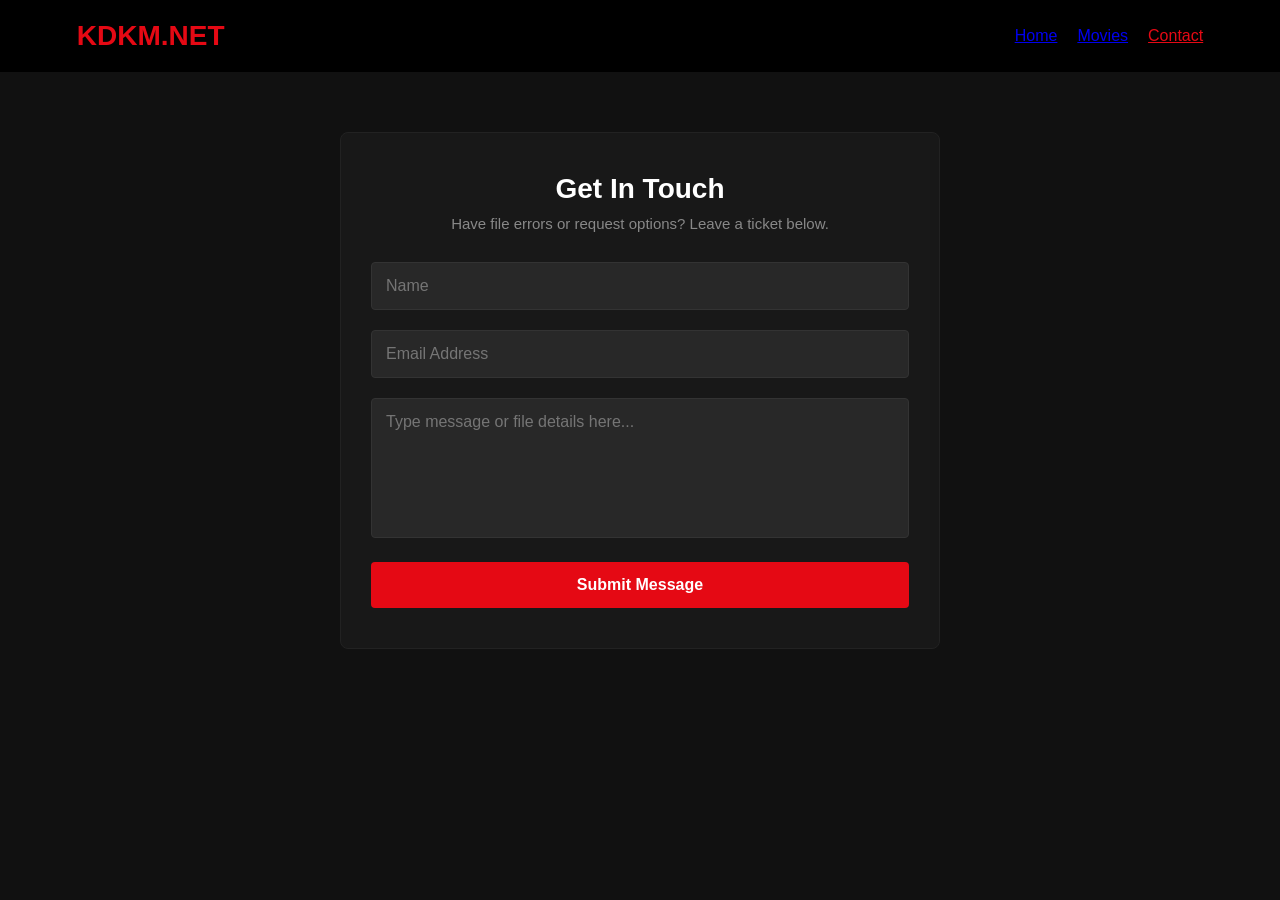
<file: contact.html>
<!DOCTYPE html>
<html lang="en">
<head>
    <meta charset="UTF-8">
    <meta name="viewport" content="width=device-width, initial-scale=1.0">
    <title>KDKM.NET - Contact Us</title>
    <link rel="stylesheet" href="https://cdnjs.cloudflare.com/ajax/libs/font-awesome/6.4.0/css/all.min.css">
    <style>
        * { margin: 0; padding: 0; box-sizing: border-box; font-family: 'Segoe UI', sans-serif; }
        body { background-color: #111; color: #fff; }
        nav { display: flex; justify-content: space-between; align-items: center; padding: 20px 6%; background: #000; }
        .logo { font-size: 28px; font-weight: bold; color: #e50914; }
        .nav-links { list-style: none; display: flex; gap: 20px; }
        .menu-toggle { display: none; font-size: 24px; cursor: pointer; }
        
        .contact-container { max-width: 600px; margin: 60px auto; padding: 40px 30px; background: #181818; border-radius: 8px; border: 1px solid #222; }
        .contact-container h2 { margin-bottom: 10px; text-align: center; font-size: 28px; }
        .contact-container p { text-align: center; color: #888; margin-bottom: 30px; font-size: 15px; }
        .form-input { width: 100%; padding: 14px; background: #282828; border: 1px solid #333; color: white; margin-bottom: 20px; border-radius: 4px; font-size: 16px; outline: none; }
        .form-input:focus { border-color: #e50914; }
        textarea.form-input { height: 140px; resize: none; }
        .btn-send { background: #e50914; color: white; width: 100%; padding: 14px; border: none; font-weight: bold; border-radius: 4px; cursor: pointer; font-size: 16px; }
        .btn-send:hover { background: #b80710; }

        @media (max-width: 768px) {
            .nav-links { display: none; flex-direction: column; position: absolute; top: 70px; left: 0; width: 100%; background: #000; padding: 20px; gap: 15px; text-align: center; z-index: 1000; }
            .nav-links.active { display: flex; }
            .menu-toggle { display: block; }
        }
    </style>
</head>
<body>

    <nav>
        <div class="logo">KDKM.NET</div>
        <div class="menu-toggle" id="mobileMenu"><i class="fas fa-bars"></i></div>
        <ul class="nav-links" id="navLinks">
            <li><a href="index.html">Home</a></li>
            <li><a href="movies.html">Movies</a></li>
            <li><a href="contact.html" style="color: #e50914;">Contact</a></li>
        </ul>
    </nav>

    <div class="contact-container">
        <h2>Get In Touch</h2>
        <p>Have file errors or request options? Leave a ticket below.</p>
        <form id="contactForm">
            <input type="text" class="form-input" placeholder="Name" required>
            <input type="email" class="form-input" placeholder="Email Address" required>
            <textarea class="form-input" placeholder="Type message or file details here..." required></textarea>
            <button type="submit" class="btn-send">Submit Message</button>
        </form>
    </div>

    <script src="script.js"></script>
</body>
</html>
</file>
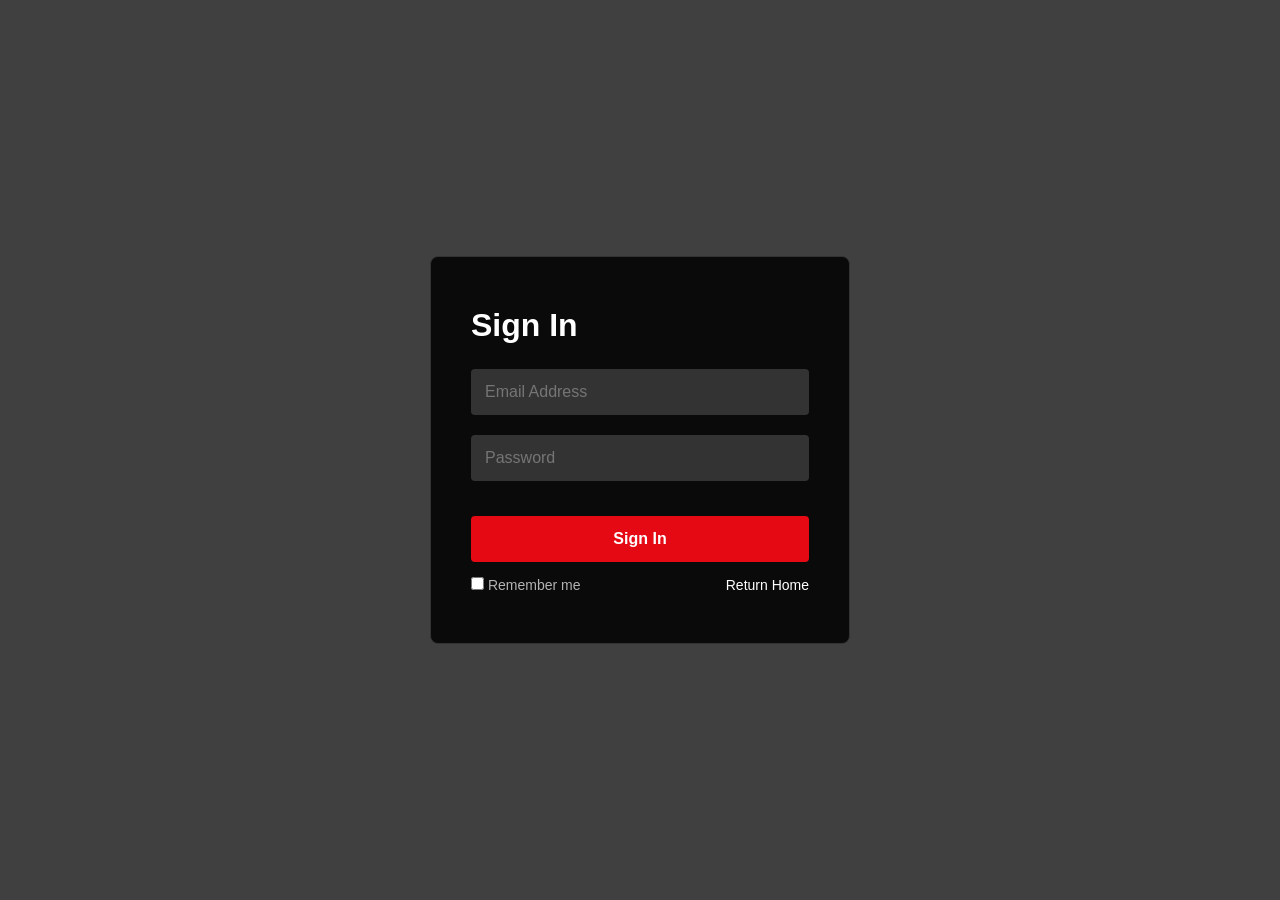
<file: login.html>
<!DOCTYPE html>
<html lang="en">
<head>
    <meta charset="UTF-8">
    <meta name="viewport" content="width=device-width, initial-scale=1.0">
    <title>KDKM.NET - Login</title>
    <style>
        * { margin: 0; padding: 0; box-sizing: border-box; font-family: 'Segoe UI', sans-serif; }
        body { background: linear-gradient(rgba(0,0,0,0.75), rgba(0,0,0,0.75)), url('https://images.unsplash.com/photo-1536440136628-849c177e76a1?q=80&w=1925') no-repeat center center/cover; height: 100vh; display: flex; justify-content: center; align-items: center; color: white; padding: 20px; }
        .login-card { background: rgba(0, 0, 0, 0.85); padding: 50px 40px; border-radius: 8px; width: 100%; max-width: 420px; border: 1px solid #333; }
        .login-card h2 { margin-bottom: 25px; font-size: 32px; font-weight: 600; }
        .form-group { margin-bottom: 20px; }
        .form-group input { width: 100%; padding: 14px; background: #333; border: none; border-radius: 4px; color: white; font-size: 16px; outline: none; }
        .form-group input:focus { background: #444; }
        .btn-submit { width: 100%; padding: 14px; background: #e50914; border: none; border-radius: 4px; color: white; font-size: 16px; font-weight: bold; cursor: pointer; margin-top: 15px; }
        .btn-submit:hover { background: #b80710; }
        .extra-links { display: flex; justify-content: space-between; margin-top: 15px; font-size: 14px; color: #b3b3b3; }
        .extra-links a { color: #fff; text-decoration: none; }
        .extra-links a:hover { text-decoration: underline; }
    </style>
</head>
<body>

    <div class="login-card">
        <h2>Sign In</h2>
        <form action="index.html">
            <div class="form-group">
                <input type="email" placeholder="Email Address" required>
            </div>
            <div class="form-group">
                <input type="password" placeholder="Password" required>
            </div>
            <button type="submit" class="btn-submit">Sign In</button>
            <div class="extra-links">
                <label><input type="checkbox"> Remember me</label>
                <a href="index.html">Return Home</a>
            </div>
        </form>
    </div>

</body>
</html>
</file>
